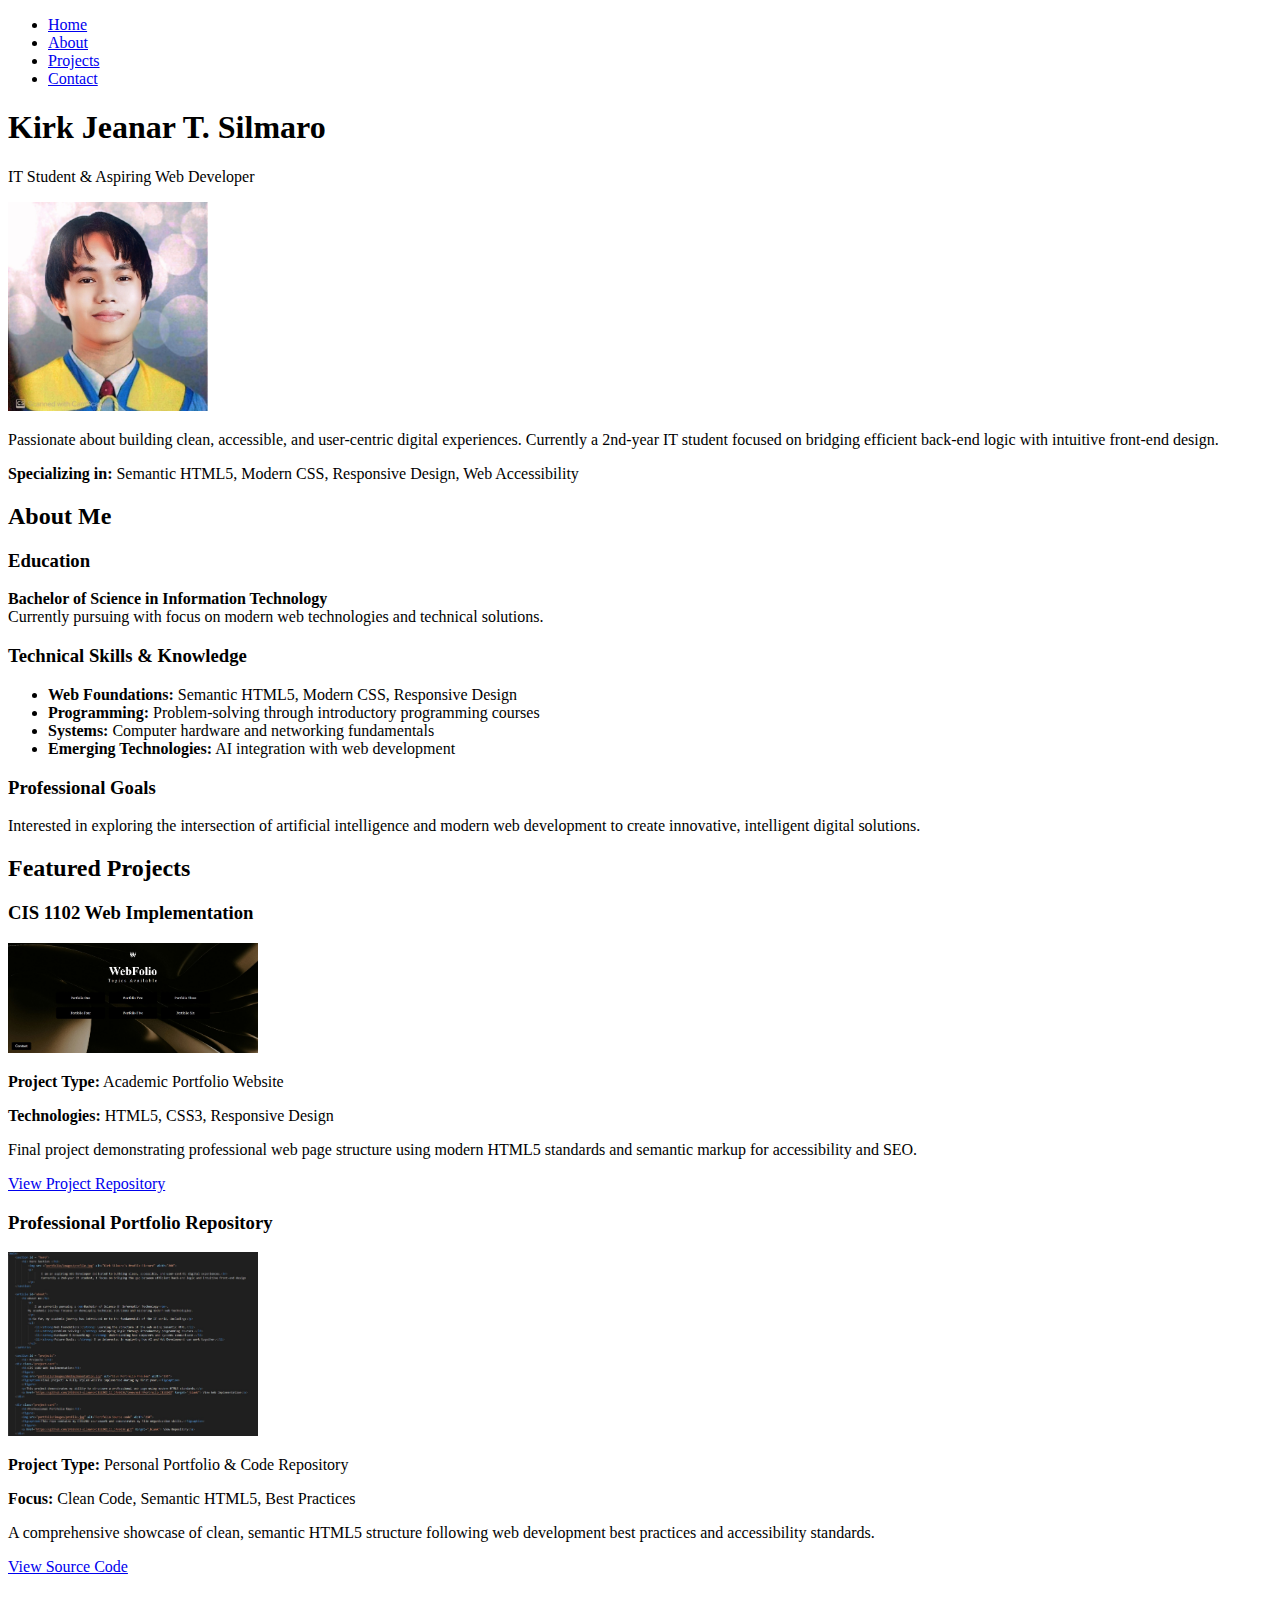
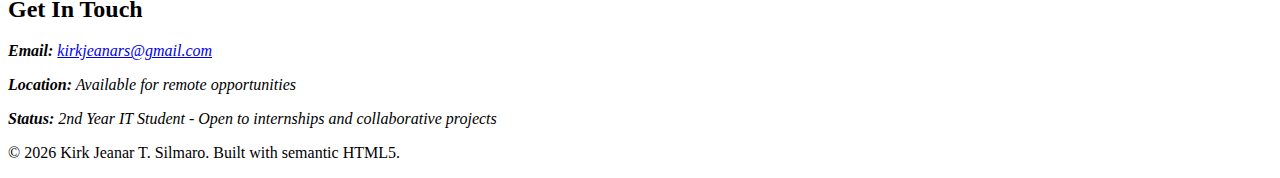
<file: Portfolio_CIS1202/index.html>
<!DOCTYPE html>
<html lang="en">
<head>
    <meta charset="UTF-8">
    <meta name="viewport" content="width=device-width, initial-scale=1.0">
    <meta name="description" content="Kirk Jeanar T. Silmaro - IT Student & Aspiring Web Developer Portfolio">
    <meta name="keywords" content="web developer, IT student, portfolio, HTML, CSS, JavaScript">
    <meta name="author" content="Kirk Jeanar T. Silmaro">
    <title>Kirk Jeanar T. Silmaro - IT Student Portfolio</title>
</head>
<body>
    <header>
        <nav aria-label="Main navigation">
            <ul>
                <li><a href="#home">Home</a></li>
                <li><a href="#about">About</a></li>
                <li><a href="#projects">Projects</a></li>
                <li><a href="#contact">Contact</a></li>
            </ul>
        </nav>
    </header>
    <main>
        <section id="home">
            <h1>Kirk Jeanar T. Silmaro</h1>
            <p class="subtitle">IT Student & Aspiring Web Developer</p>
            <div class="hero-content">
                <img src="portfolio/images/profile.jpg" alt="Kirk Jeanar T. Silmaro - Professional Headshot" width="200">
                <div class="hero-text">
                    <p>
                        Passionate about building clean, accessible, and user-centric digital experiences.
                        Currently a 2nd-year IT student focused on bridging efficient back-end logic with intuitive front-end design.
                    </p>
                    <p>
                        <strong>Specializing in:</strong> Semantic HTML5, Modern CSS, Responsive Design, Web Accessibility
                    </p>
                </div>
            </div>
        </section>
        <section id="about">
            <h2>About Me</h2>
            <div class="about-content">
                <div class="education">
                    <h3>Education</h3>
                    <p>
                        <strong>Bachelor of Science in Information Technology</strong><br>
                        Currently pursuing with focus on modern web technologies and technical solutions.
                    </p>
                </div>
                <div class="skills">
                    <h3>Technical Skills & Knowledge</h3>
                    <ul>
                        <li><strong>Web Foundations:</strong> Semantic HTML5, Modern CSS, Responsive Design</li>
                        <li><strong>Programming:</strong> Problem-solving through introductory programming courses</li>
                        <li><strong>Systems:</strong> Computer hardware and networking fundamentals</li>
                        <li><strong>Emerging Technologies:</strong> AI integration with web development</li>
                    </ul>
                </div>
                <div class="goals">
                    <h3>Professional Goals</h3>
                    <p>
                        Interested in exploring the intersection of artificial intelligence and modern web development 
                        to create innovative, intelligent digital solutions.
                    </p>
                </div>
            </div>
        </section>
        <section id="projects">
            <h2>Featured Projects</h2>
            <div class="projects-grid">
                <article class="project-item">
                    <h3>CIS 1102 Web Implementation</h3>
                    <div class="project-media">
                        <img src="portfolio/images/WebImplementation.jpg" alt="CIS 1102 Web Implementation Project Screenshot" width="250">
                    </div>
                    <div class="project-details">
                        <p><strong>Project Type:</strong> Academic Portfolio Website</p>
                        <p><strong>Technologies:</strong> HTML5, CSS3, Responsive Design</p>
                        <p>
                            Final project demonstrating professional web page structure using modern HTML5 standards 
                            and semantic markup for accessibility and SEO.
                        </p>
                        <a href="https://github.com/24105663-silmaro/CIS1202_11_JAN2026/tree/main/Portfolio_CIS1102" 
                           target="_blank" rel="noopener noreferrer">View Project Repository</a>
                    </div>
                </article>
                <article class="project-item">
                    <h3>Professional Portfolio Repository</h3>
                    <div class="project-media">
                        <img src="portfolio/images/Repository.jpg" alt="Portfolio Repository Code Structure" width="250">
                    </div>
                    <div class="project-details">
                        <p><strong>Project Type:</strong> Personal Portfolio & Code Repository</p>
                        <p><strong>Focus:</strong> Clean Code, Semantic HTML5, Best Practices</p>
                        <p>
                            A comprehensive showcase of clean, semantic HTML5 structure following web development 
                            best practices and accessibility standards.
                        </p>
                        <a href="https://github.com/24105663-silmaro/CIS1202_11_JAN2026.git" 
                           target="_blank" rel="noopener noreferrer">View Source Code</a>
                    </div>
                </article>
            </div>
        </section>
    </main>
    <footer id="contact">
        <h2>Get In Touch</h2>
        <div class="contact-info">
            <address>
                <p>
                    <strong>Email:</strong> 
                    <a href="mailto:kirkjeanars@gmail.com" 
                       target="_blank" 
                       rel="noopener noreferrer">kirkjeanars@gmail.com</a>
                </p>
                <p>
                    <strong>Location:</strong> Available for remote opportunities
                </p>
                <p>
                    <strong>Status:</strong> 2nd Year IT Student - Open to internships and collaborative projects
                </p>
            </address>
        </div>
        <div class="footer-meta">
            <p>&copy; 2026 Kirk Jeanar T. Silmaro. Built with semantic HTML5.</p>
        </div>
    </footer>
</body>
</html>
</file>
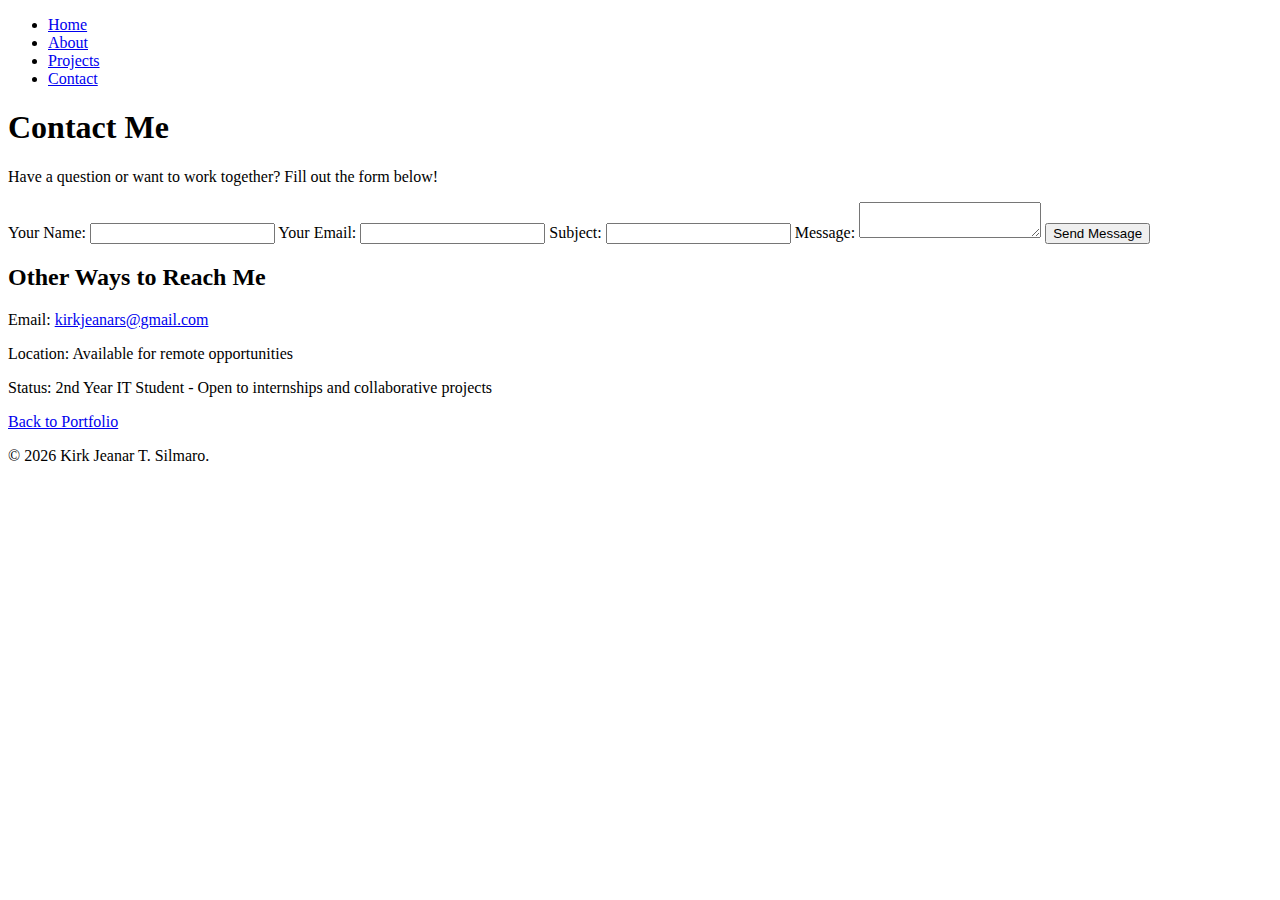
<file: Portfolio_CIS1202/contact.html>
<!DOCTYPE html>
<html lang="en">
<head>
    <meta charset="UTF-8">
    <meta name="viewport" content="width=device-width, initial-scale=1.0">
    <title>Contact - Kirk Jeanar T. Silmaro</title>
</head>
<body>
    <header>
        <nav>
            <ul>
                <li><a href="index.html">Home</a></li>
                <li><a href="index.html#about">About</a></li>
                <li><a href="index.html#projects">Projects</a></li>
                <li><a href="contact.html">Contact</a></li>
            </ul>
        </nav>
    </header>
    
    <main>
        <h1>Contact Me</h1>
        <p>Have a question or want to work together? Fill out the form below!</p>
        
        <form action="#" method="POST">
            <label for="name">Your Name:</label>
            <input type="text" id="name" name="name" required>
            
            <label for="email">Your Email:</label>
            <input type="email" id="email" name="email" required>
            
            <label for="subject">Subject:</label>
            <input type="text" id="subject" name="subject" required>
            
            <label for="message">Message:</label>
            <textarea id="message" name="message" required></textarea>
            
            <button type="submit">Send Message</button>
        </form>
        
        <h2>Other Ways to Reach Me</h2>
        <p>Email: <a href="mailto:kirkjeanars@gmail.com">kirkjeanars@gmail.com</a></p>
        <p>Location: Available for remote opportunities</p>
        <p>Status: 2nd Year IT Student - Open to internships and collaborative projects</p>
        
        <a href="index.html">Back to Portfolio</a>
    </main>
    
    <footer>
        <p>&copy; 2026 Kirk Jeanar T. Silmaro.</p>
    </footer>
</body>
</html>
</file>
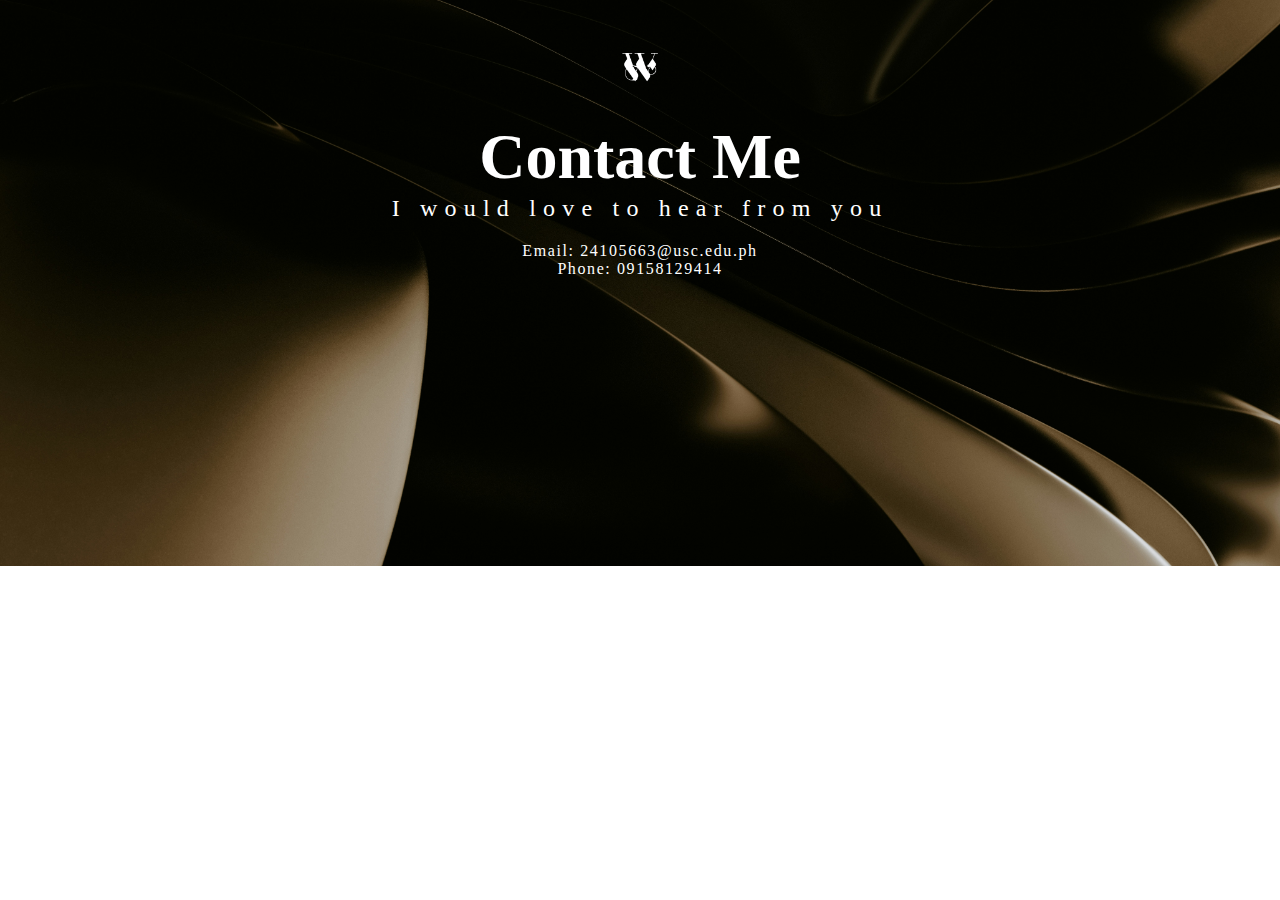
<file: Portfolio_CIS1102/Silmaro, Kirk Jeanar/Contacts.html>
<!DOCTYPE html>
<html lang="en">

<head>
    <meta charset="UTF-8">
    <meta name="viewport" content="width=device-width, initial-scale=1.0">
    <title>Contact Us</title>
    <link rel="stylesheet" href="css/style.css">
</head>

<body style="background: url('images/pro.jpg') center/cover no-repeat;">

    <header>
        <div class="logo">
            <img src="images/LOGOZ.png" alt="Webfolio Logo">
        </div>
    </header>

    <div class="header-title">
        <h1>Contact Me</h1>
        <p>I would love to hear from you</p>
        <p2>Email: 24105663@usc.edu.ph</p2><br>
        <p2>Phone: 09158129414</p2>

    </div>


    </div>

</body>

</html>
</file>
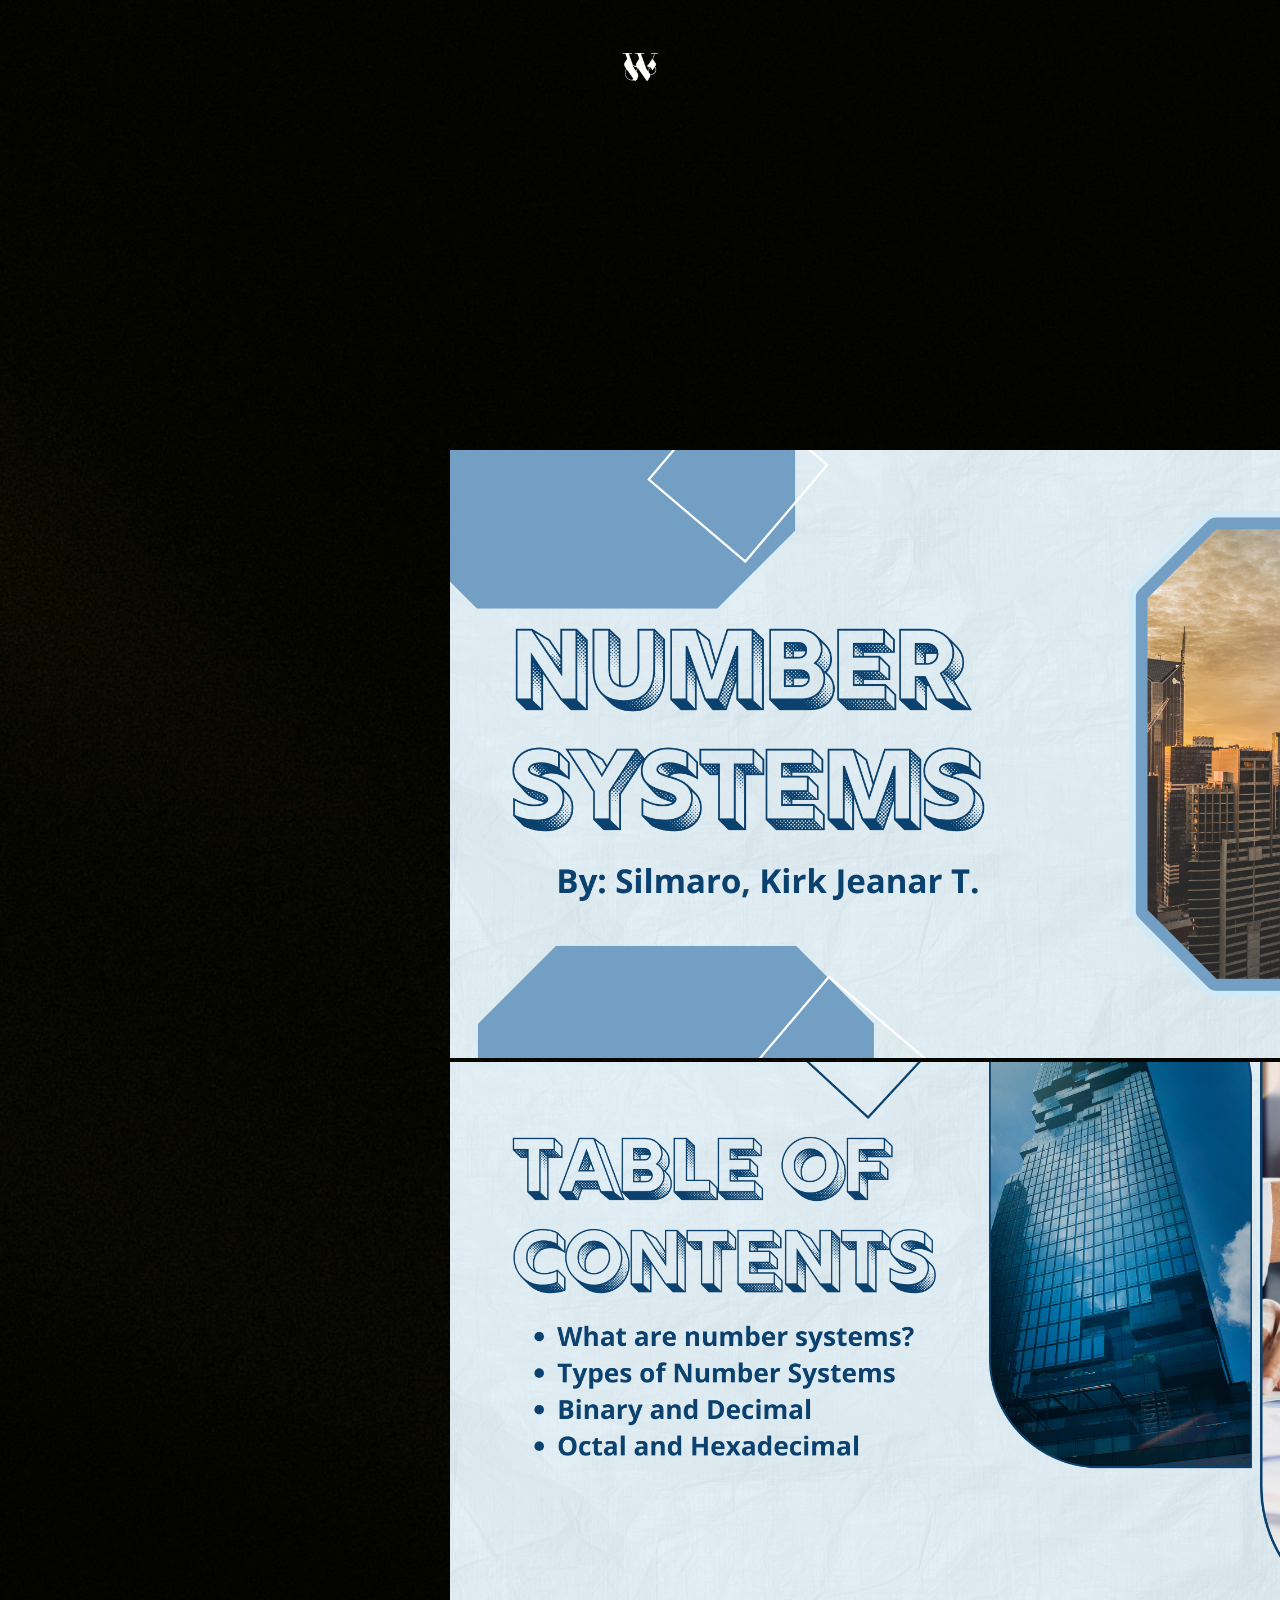
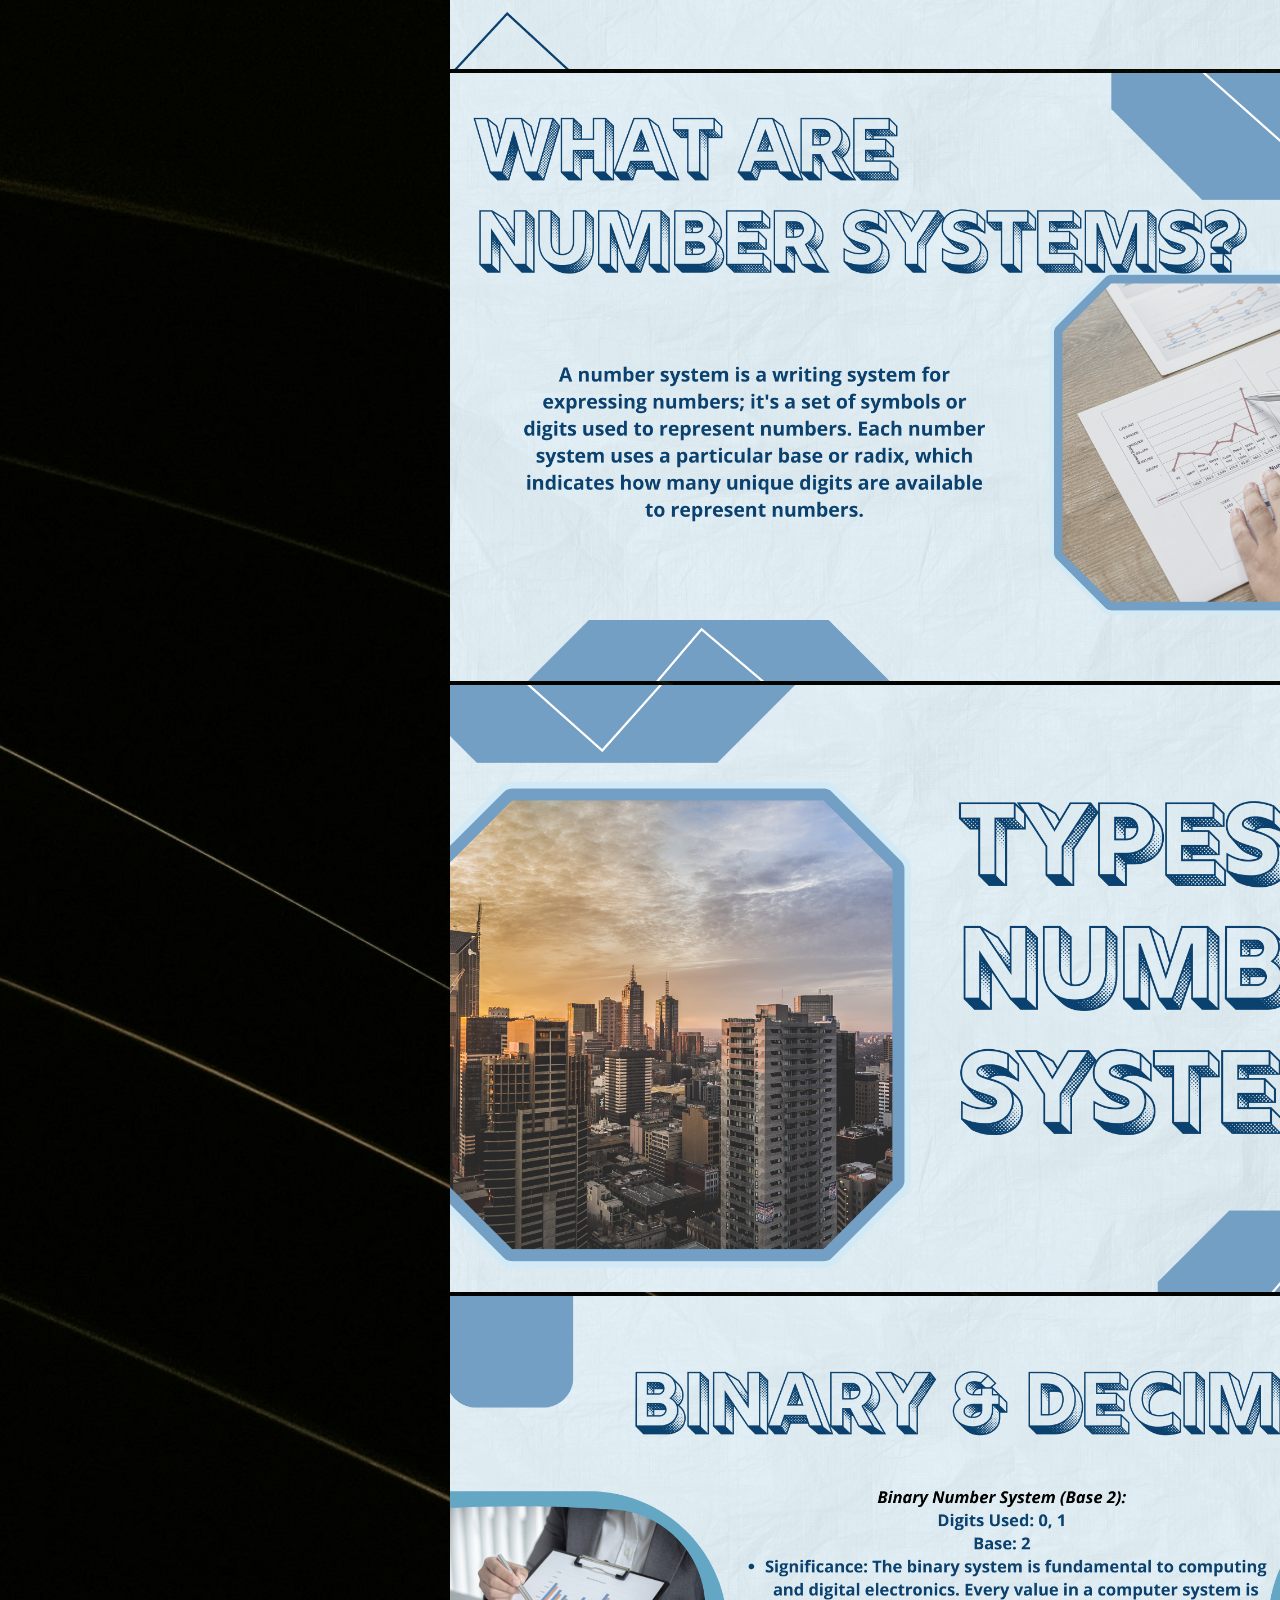
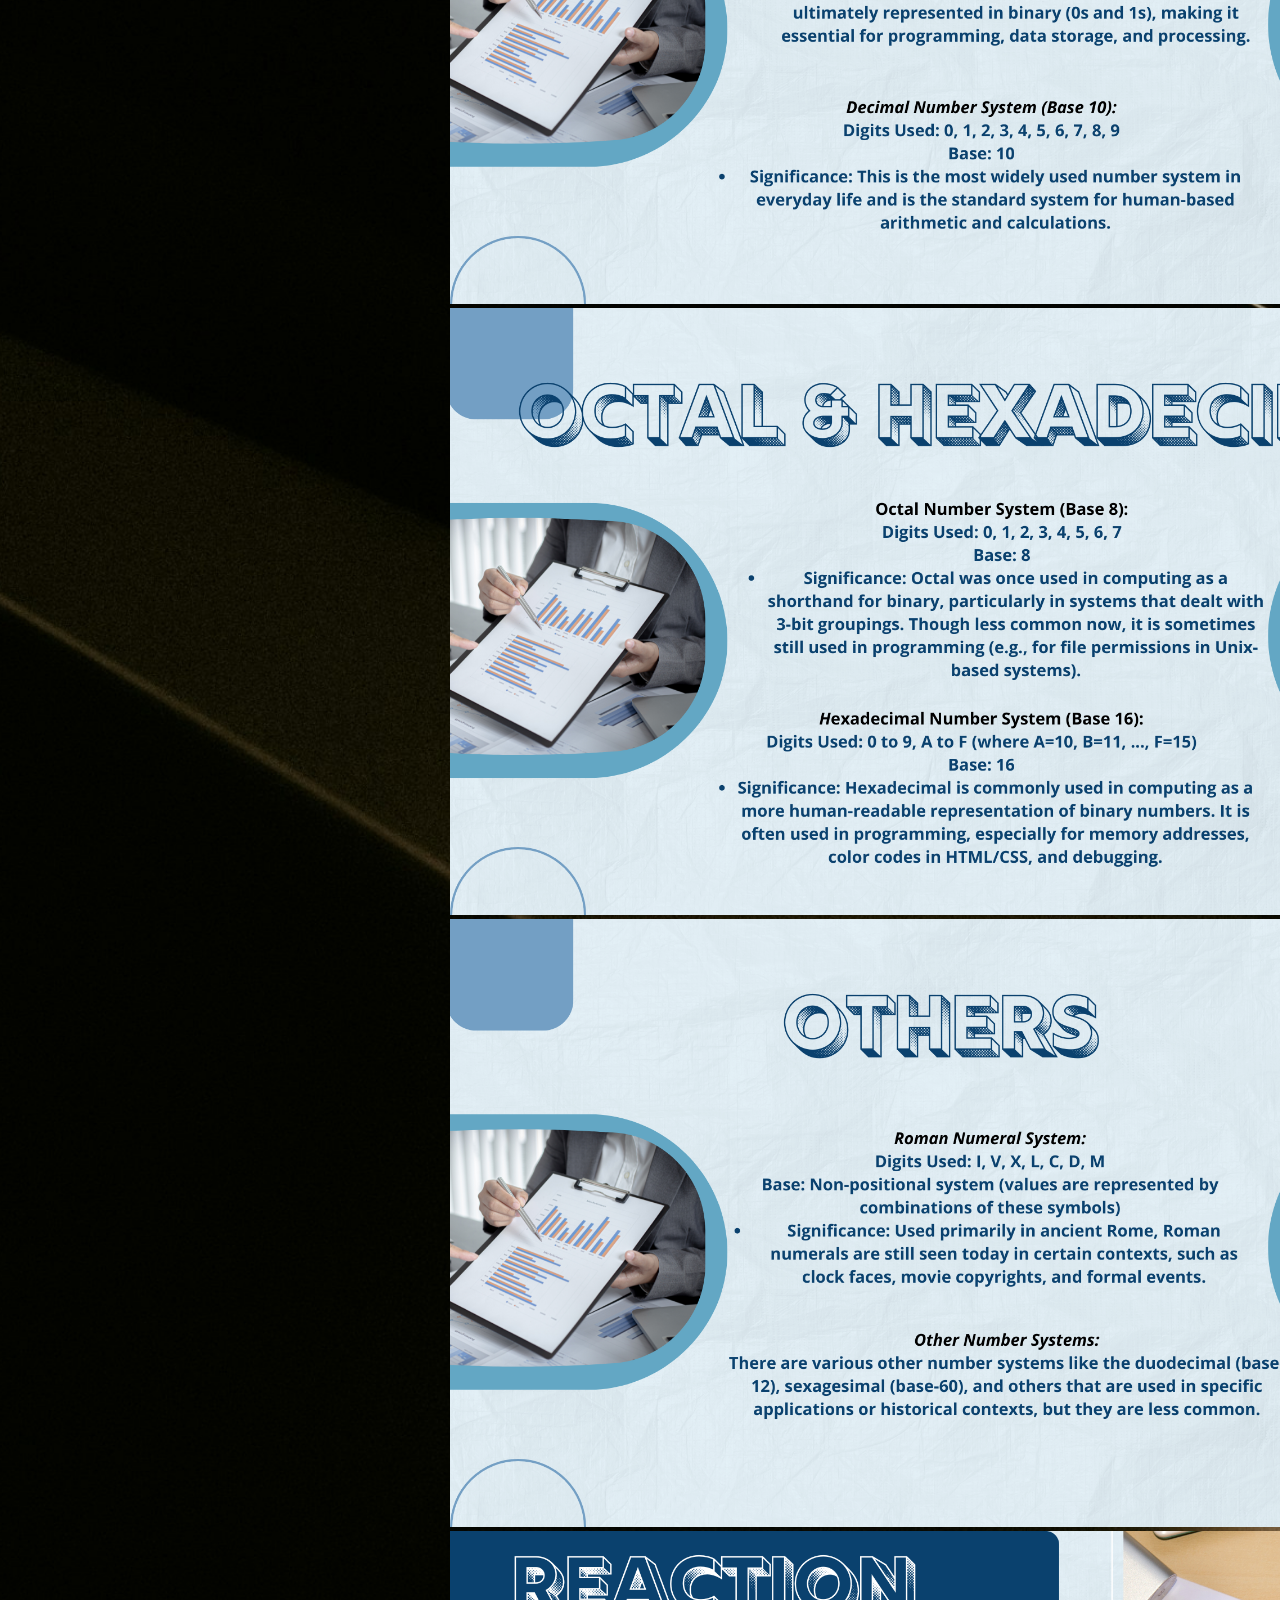
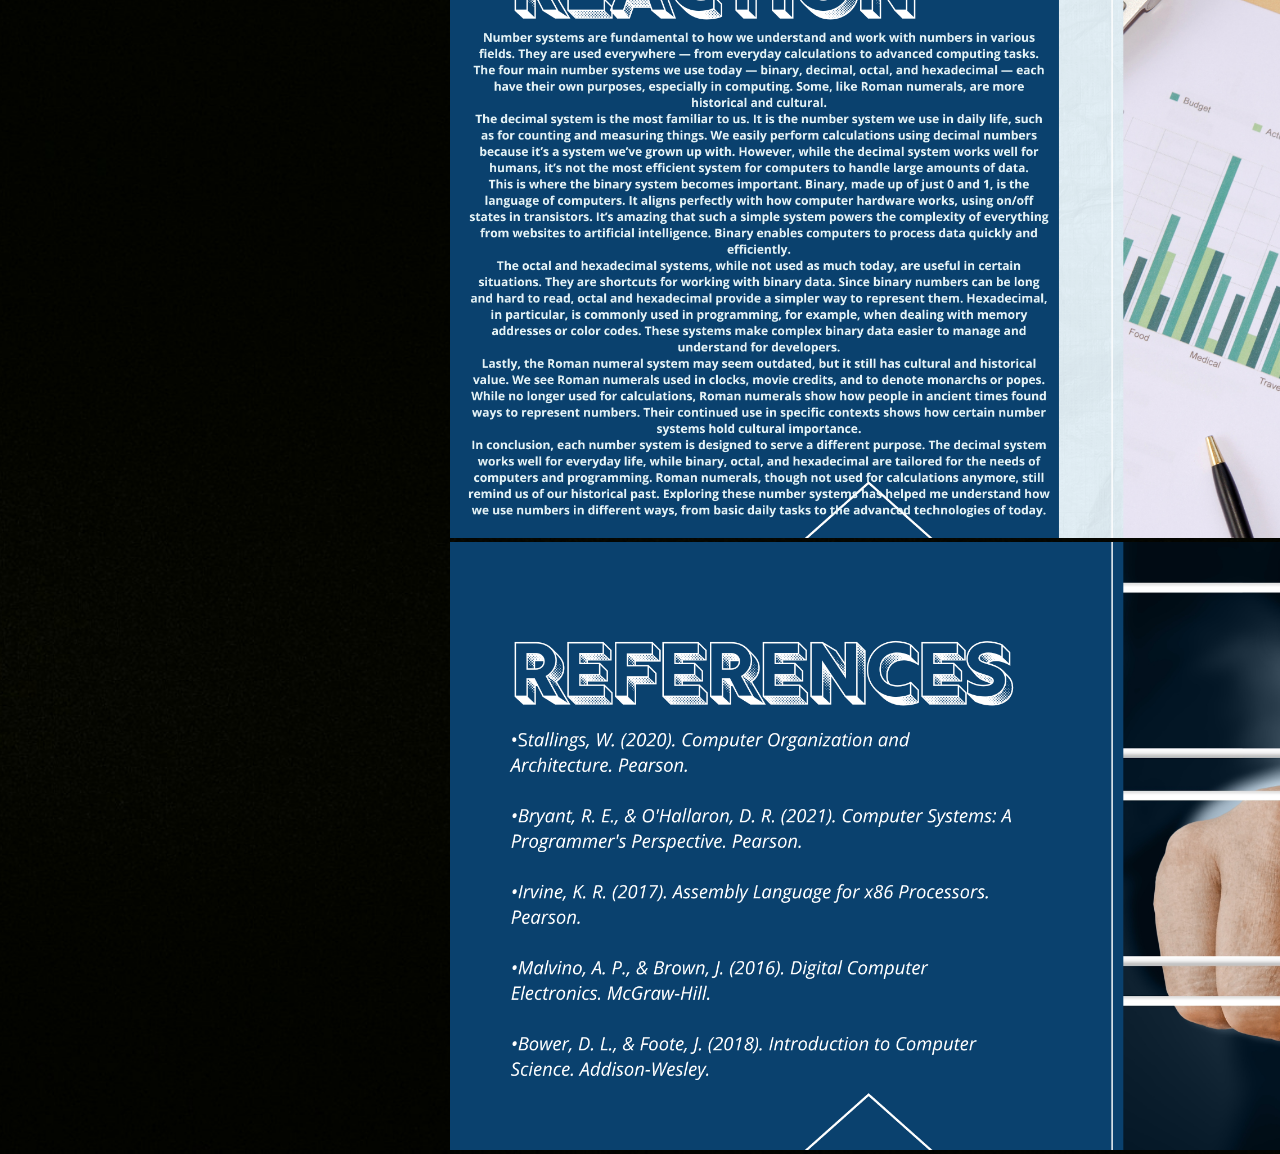
<file: Portfolio_CIS1102/Silmaro, Kirk Jeanar/Portfolio3.html>
<!DOCTYPE html>
<html>
<link rel="stylesheet" href="css/style.css">
<header>
  <div class="logo">
    <a href="Website implementation.html">
      <img src="images/LOGOZ.png" alt="Webfolio Logo">
    </a>
  </div>
</header>

<body style="background: url('images/pro.jpg') center/cover no-repeat;"></body>

<img src="images/Portfolio3/1.png" class="reso1"><br>
<img src="images/Portfolio3/2.png" class="reso"><br>
<img src="images/Portfolio3/3.png" class="reso"><br>
<img src="images/Portfolio3/4.png" class="reso"><br>
<img src="images/Portfolio3/5.png" class="reso"><br>
<img src="images/Portfolio3/6.png" class="reso"><br>
<img src="images/Portfolio3/7.png" class="reso"><br>
<img src="images/Portfolio3/8.png" class="reso"><br>
<img src="images/Portfolio3/9.png" class="reso"><br>

</body>

</html>
</file>
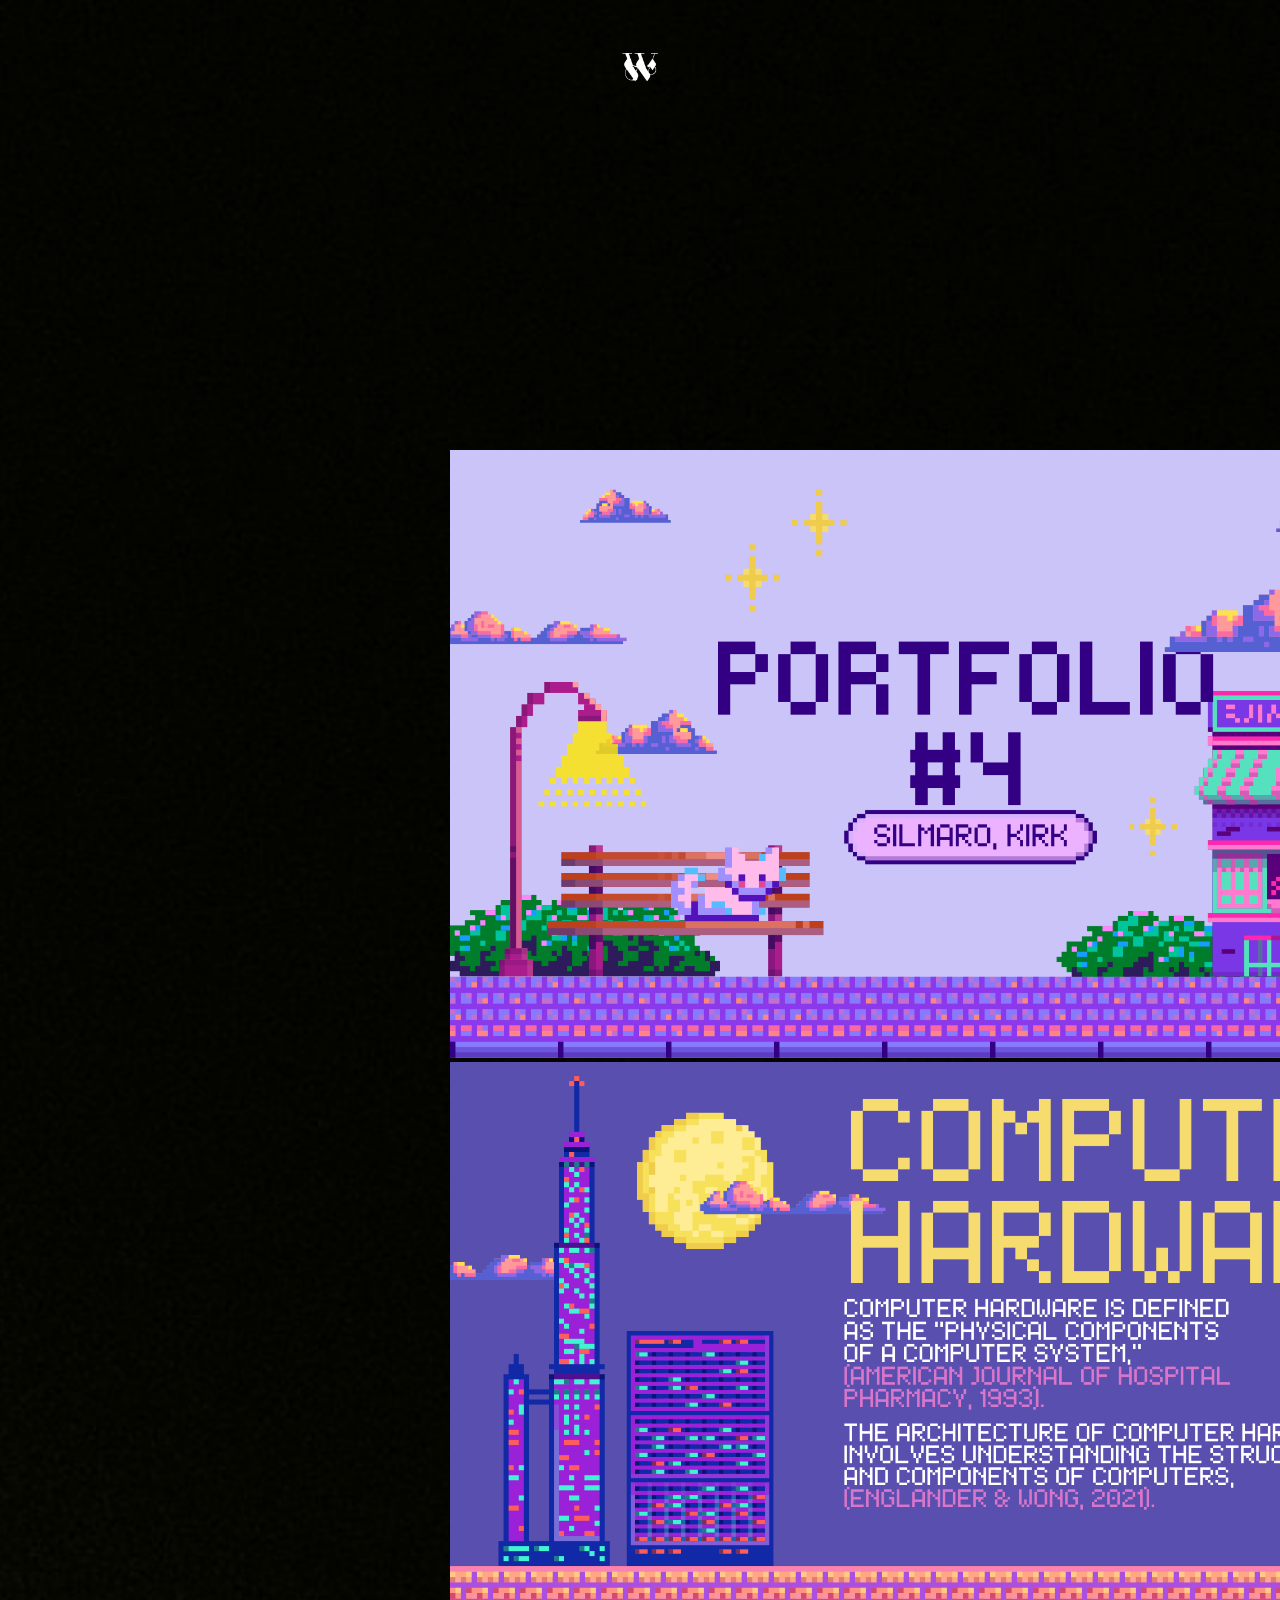
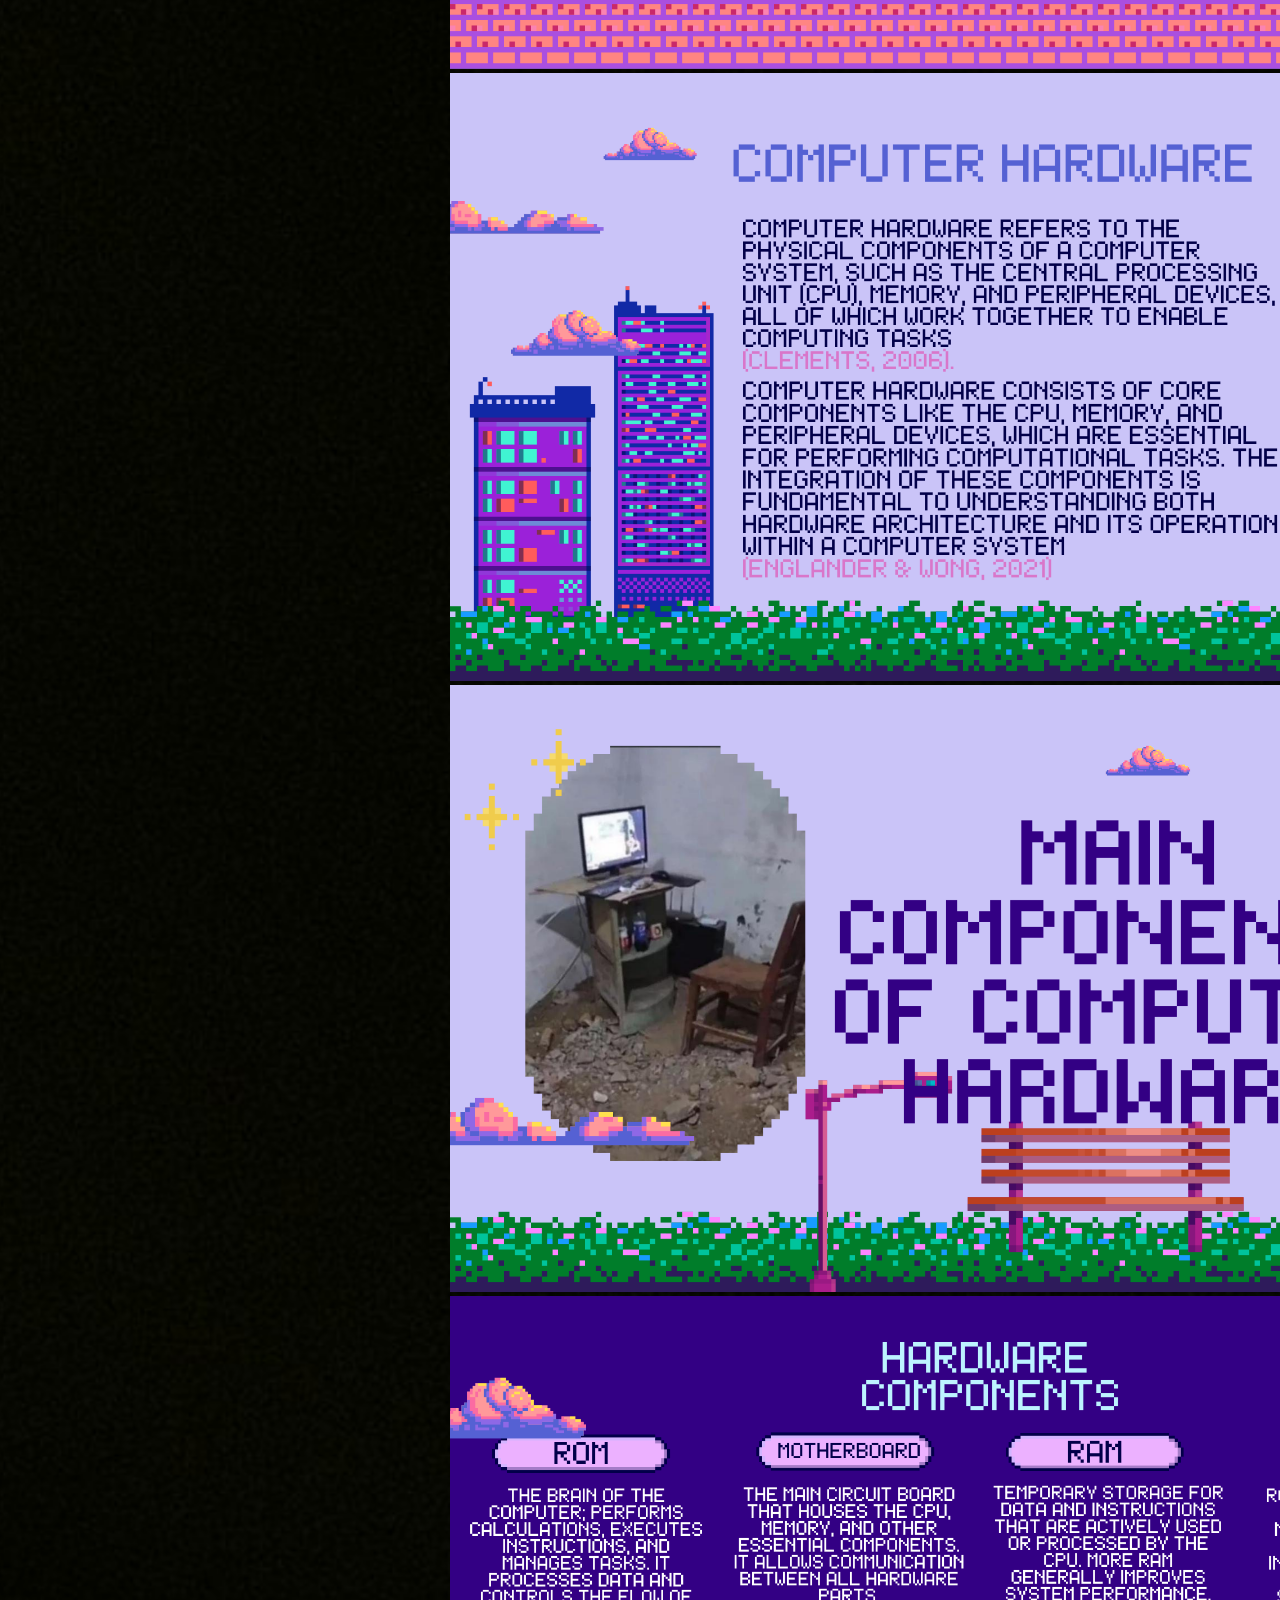
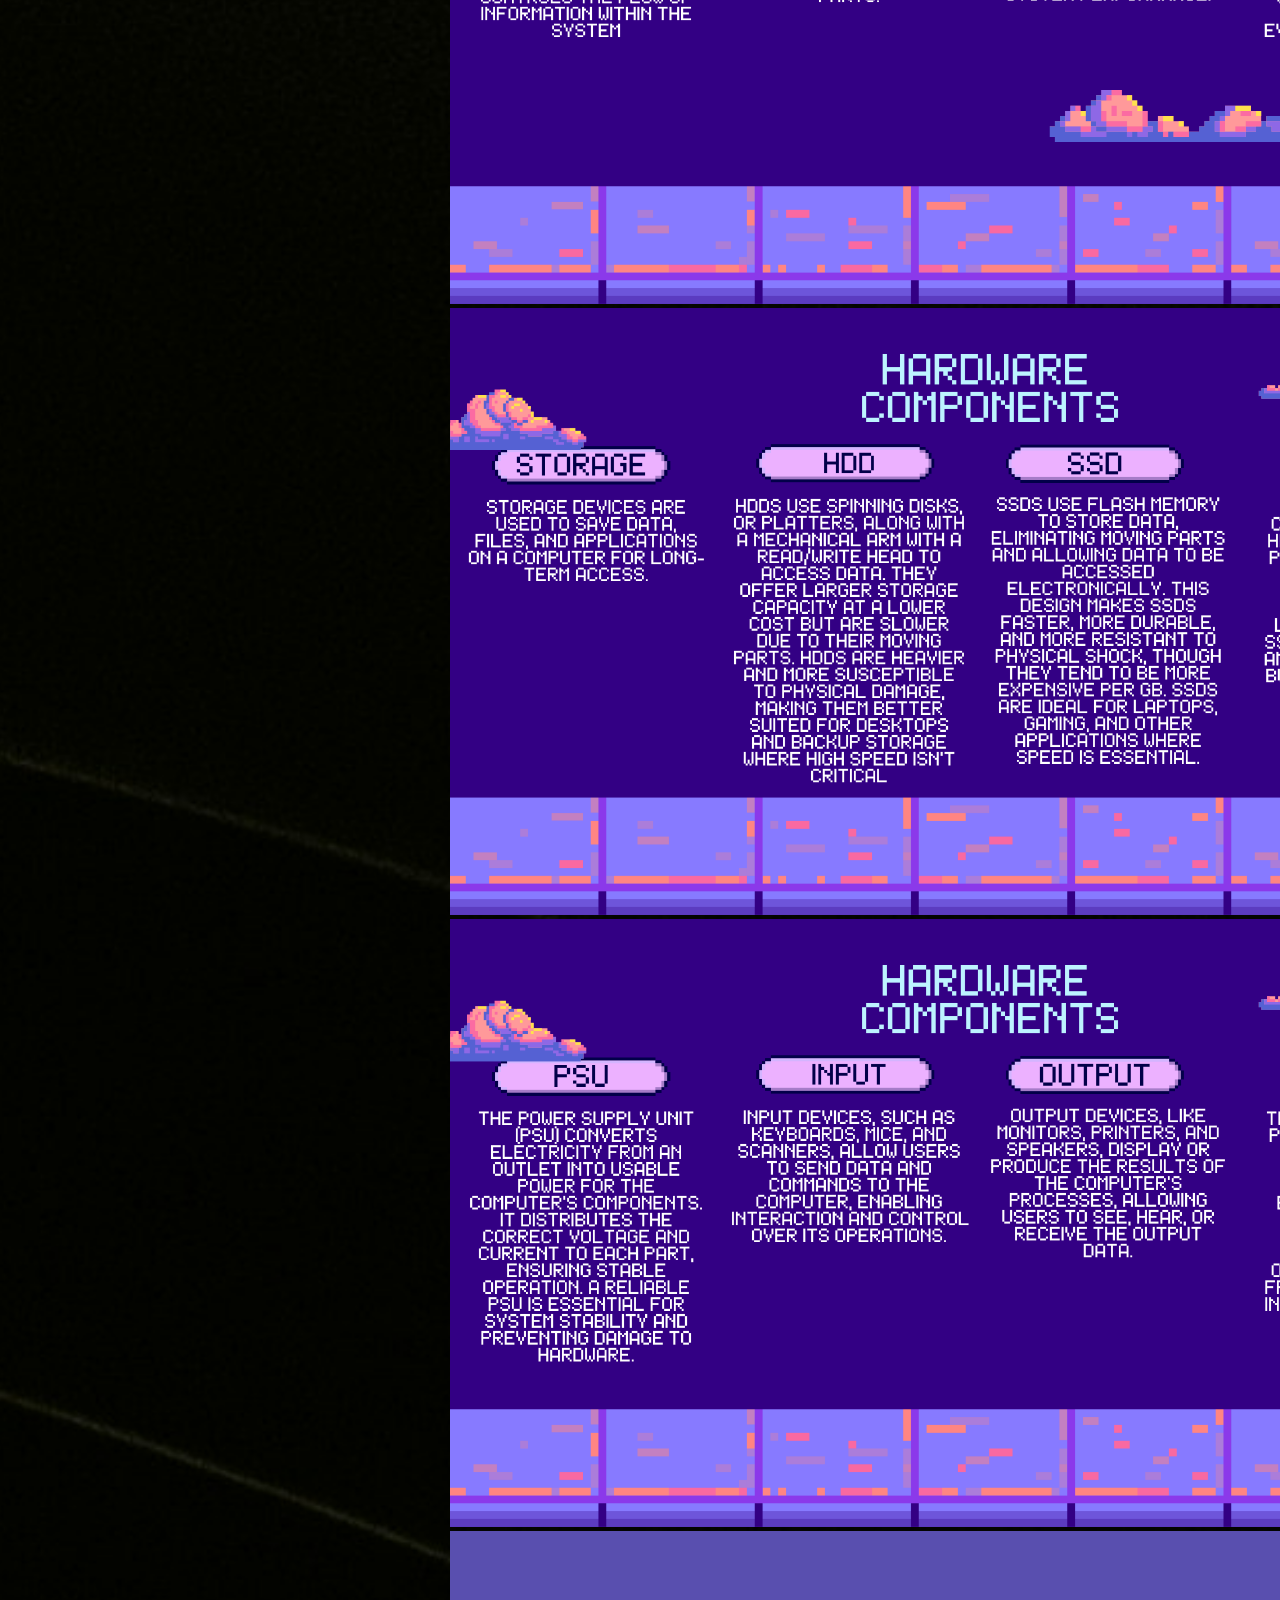
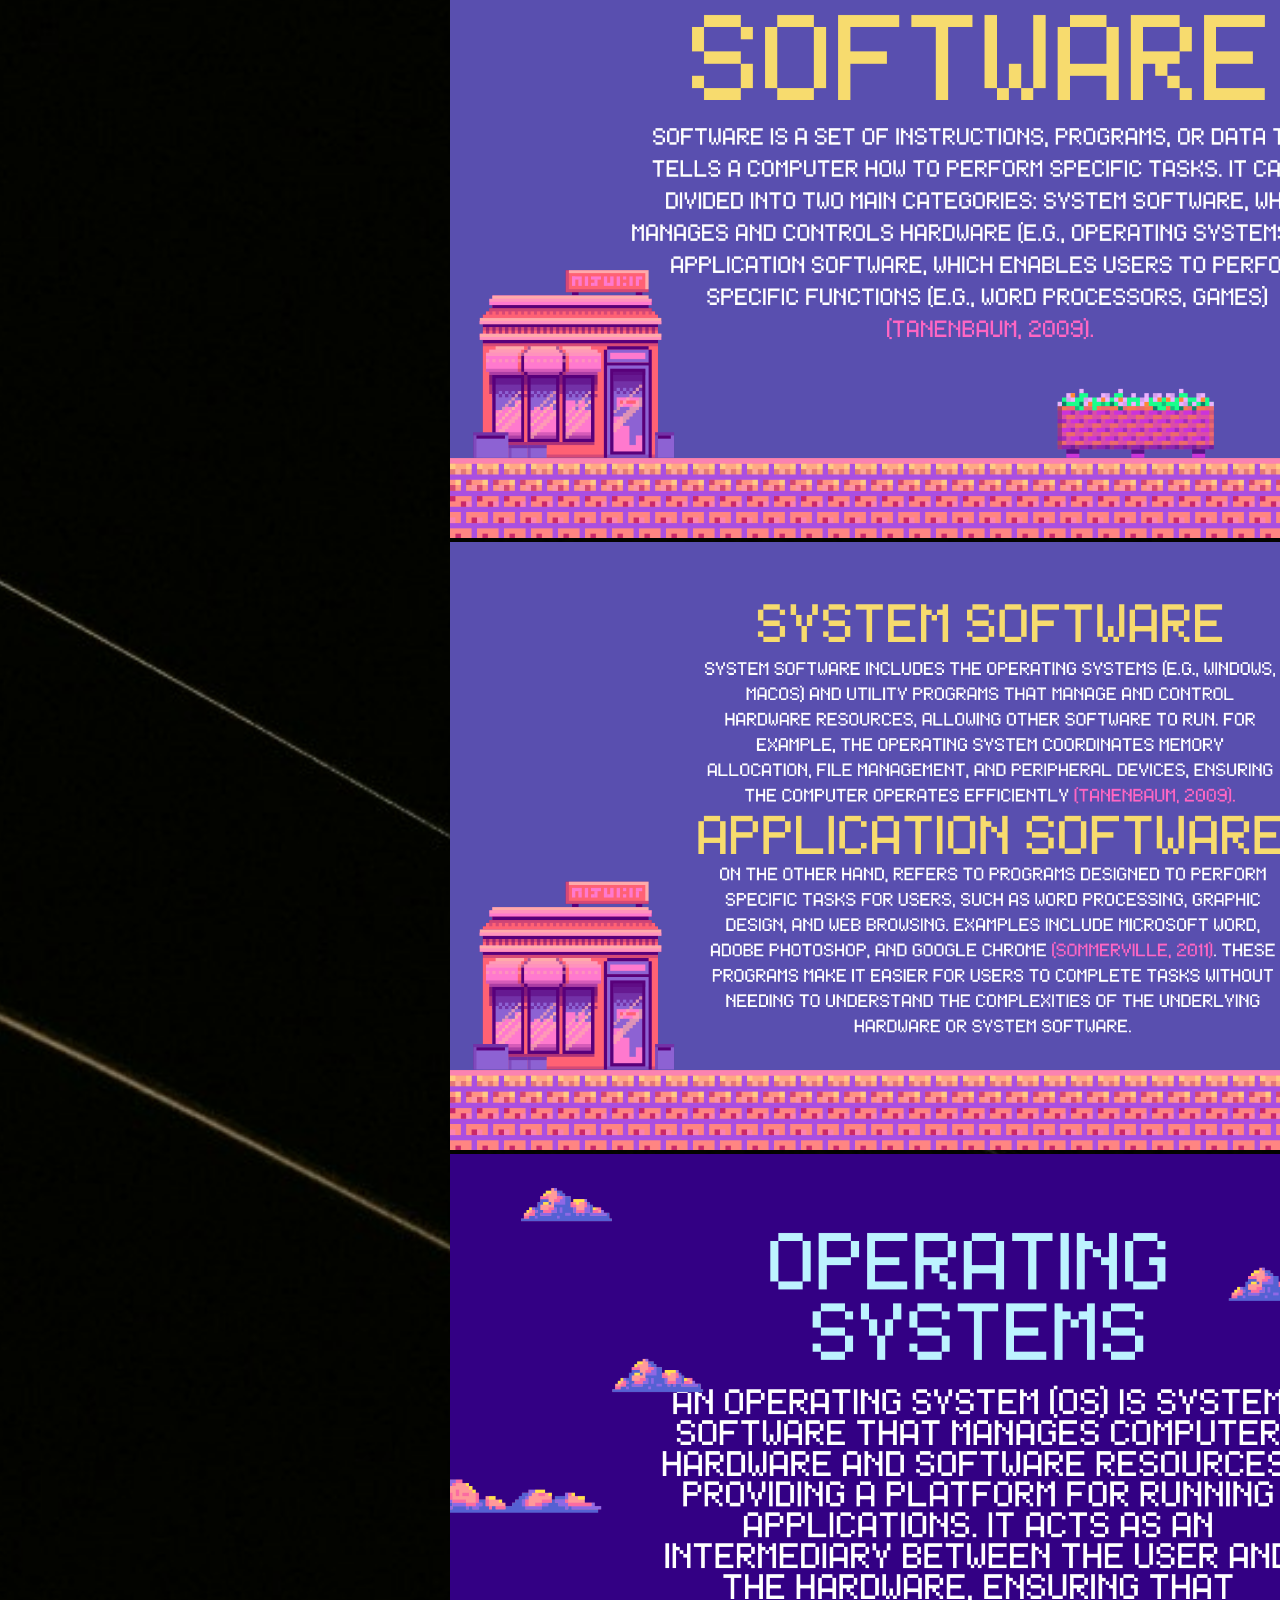
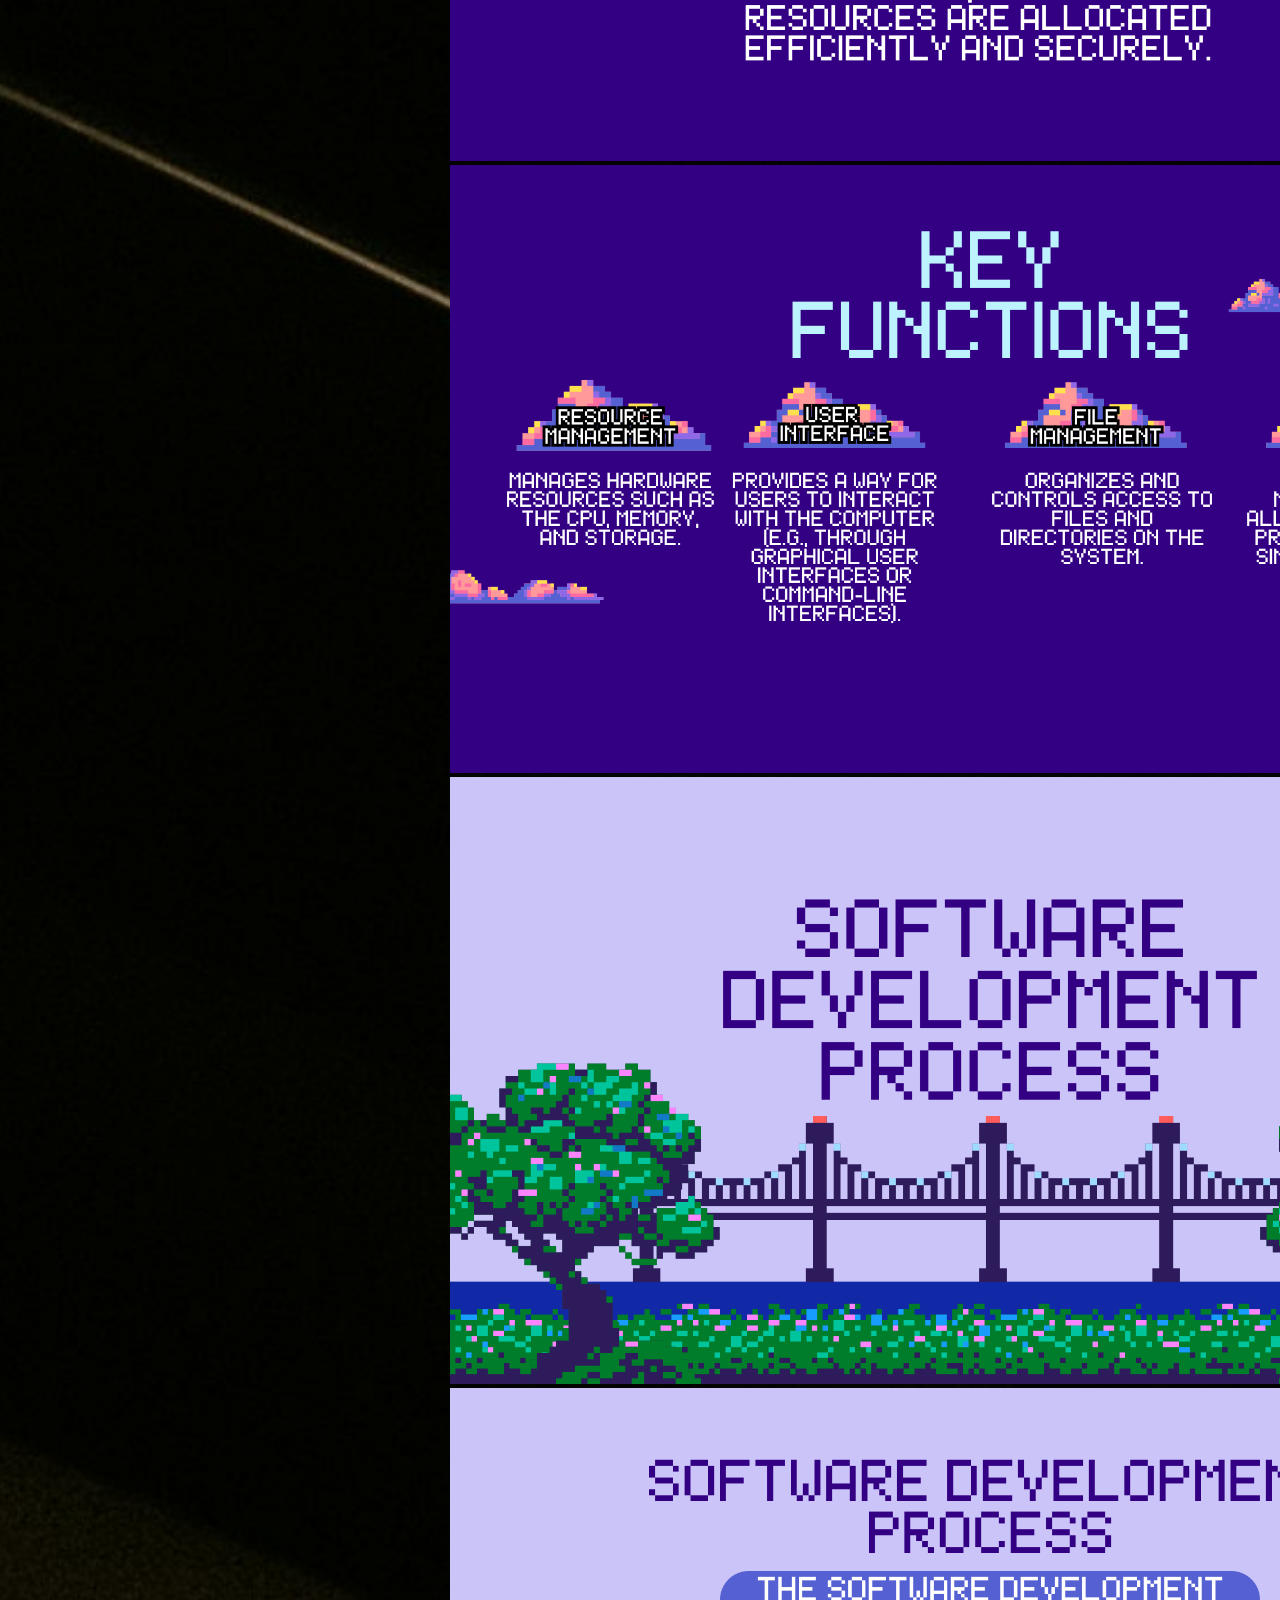
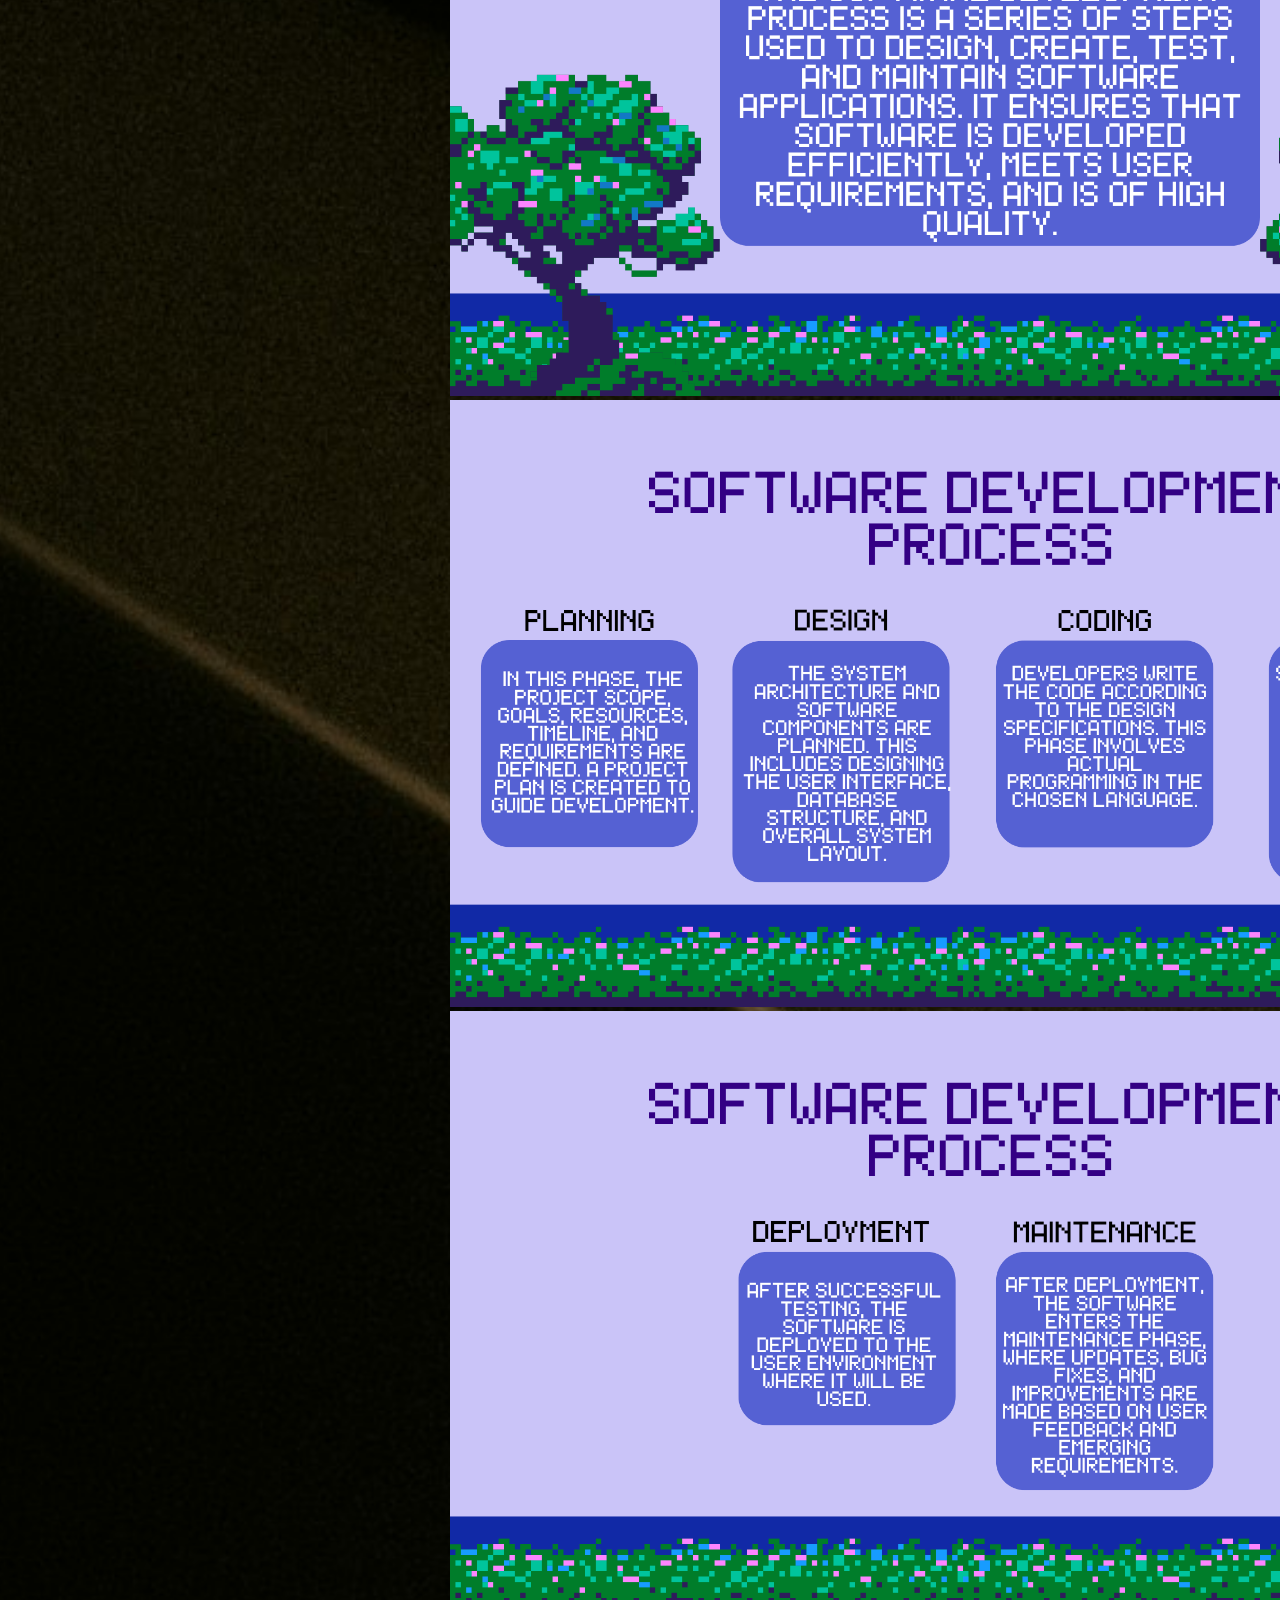
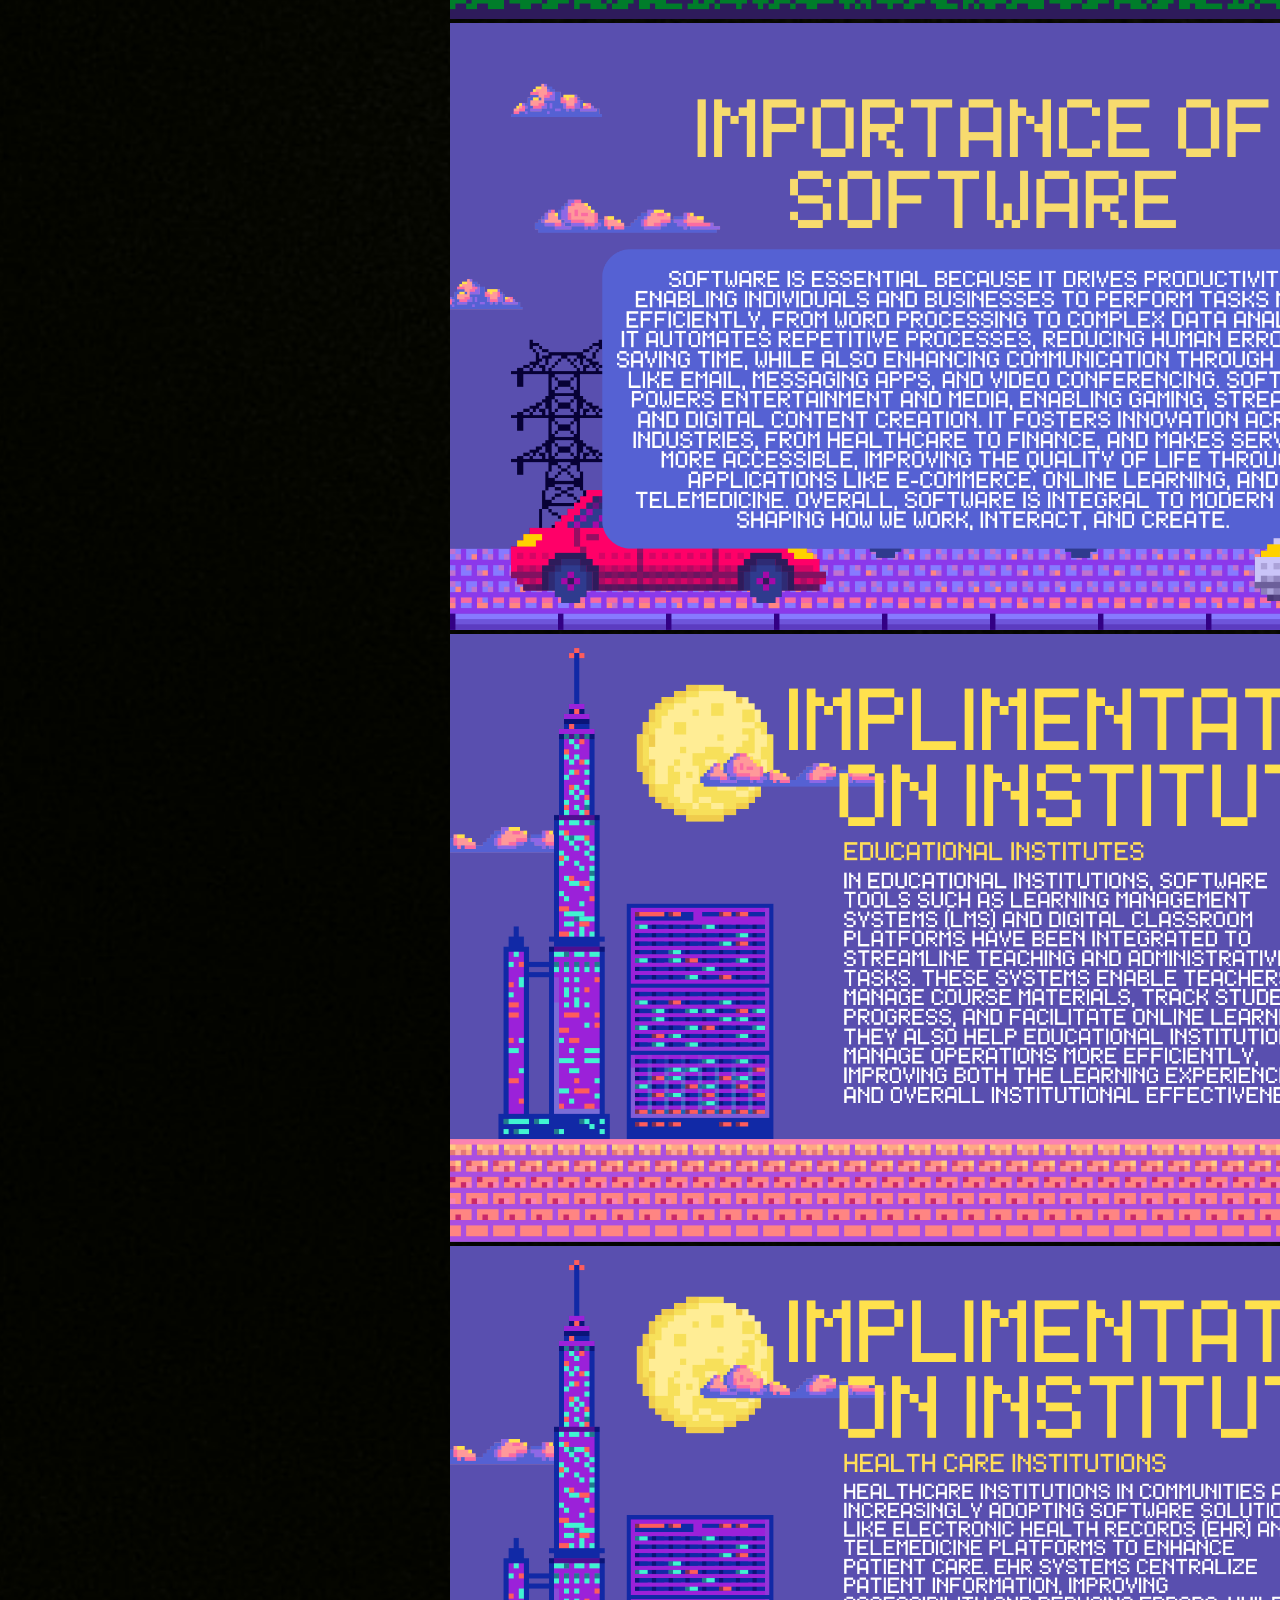
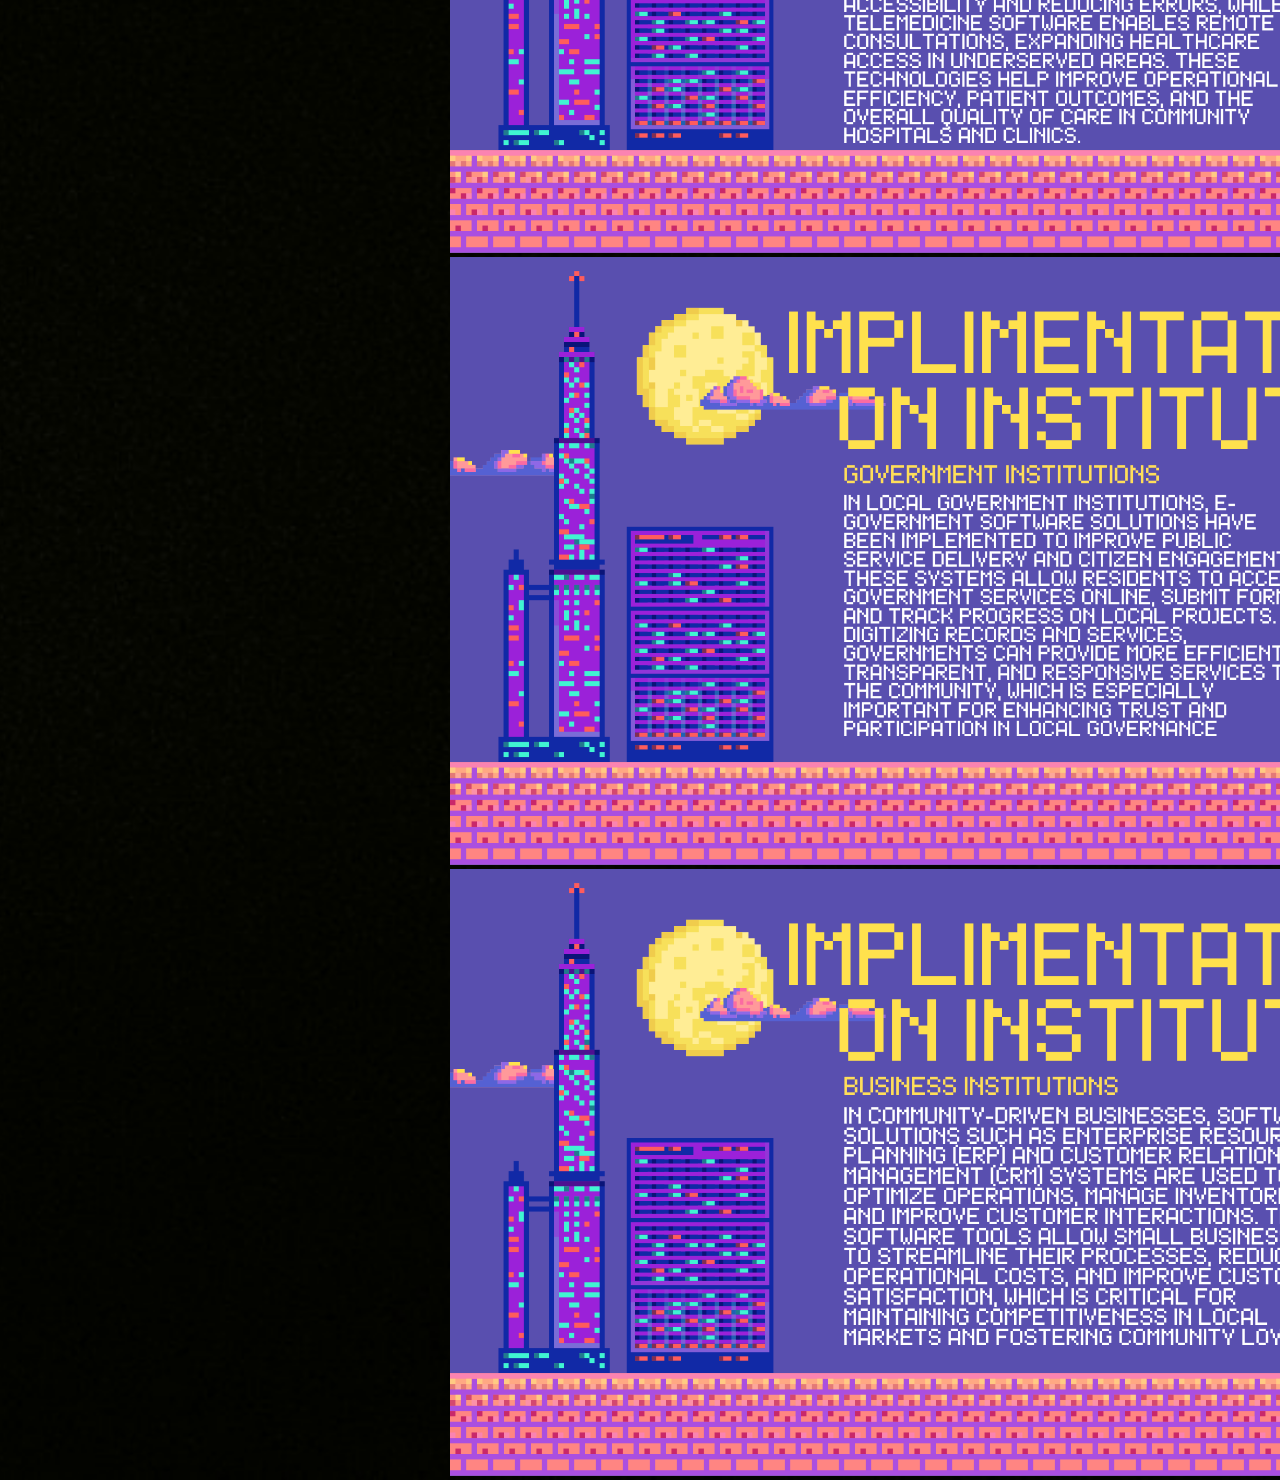
<file: Portfolio_CIS1102/Silmaro, Kirk Jeanar/Portfolio4.html>
<!DOCTYPE html>
<html>
<link rel="stylesheet" href="css/style.css">
<header>
  <div class="logo">
    <a href="Website implementation.html">
      <img src="images/LOGOZ.png" alt="Webfolio Logo">
    </a>
  </div>
</header>

<body style="background: url('images/pro.jpg') center/cover no-repeat;"></body>

<img src="images/Portfolio4/1.png" class="reso1"><br>
<img src="images/Portfolio4/2.png" class="reso"><br>
<img src="images/Portfolio4/3.png" class="reso"><br>
<img src="images/Portfolio4/4.png" class="reso"><br>
<img src="images/Portfolio4/5.png" class="reso"><br>
<img src="images/Portfolio4/6.png" class="reso"><br>
<img src="images/Portfolio4/7.png" class="reso"><br>
<img src="images/Portfolio4/8.png" class="reso"><br>
<img src="images/Portfolio4/9.png" class="reso"><br>
<img src="images/Portfolio4/10.png" class="reso"><br>
<img src="images/Portfolio4/11.png" class="reso"><br>
<img src="images/Portfolio4/12.png" class="reso"><br>
<img src="images/Portfolio4/13.png" class="reso"><br>
<img src="images/Portfolio4/14.png" class="reso"><br>
<img src="images/Portfolio4/15.png" class="reso"><br>
<img src="images/Portfolio4/16.png" class="reso"><br>
<img src="images/Portfolio4/17.png" class="reso"><br>
<img src="images/Portfolio4/18.png" class="reso"><br>
<img src="images/Portfolio4/19.png" class="reso"><br>
<img src="images/Portfolio4/20.png" class="reso"><br>

</body>

</html>
</file>
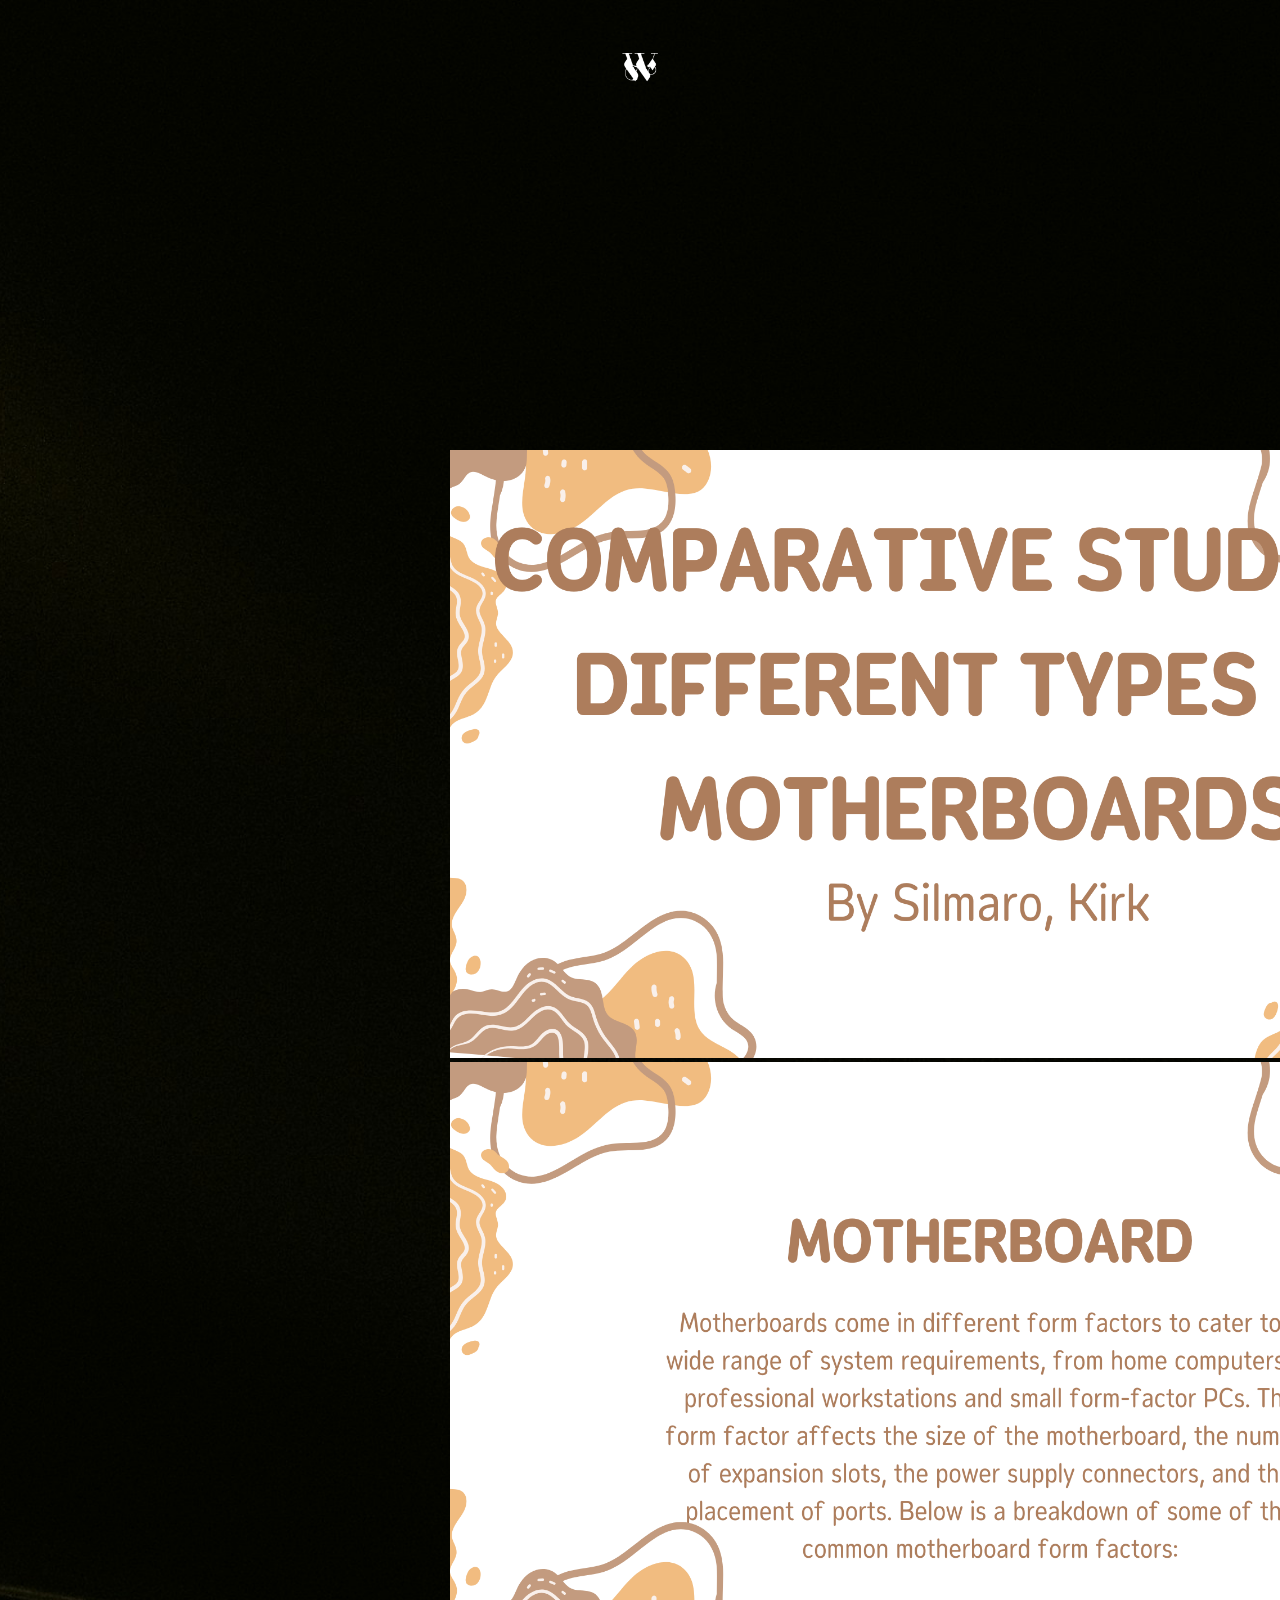
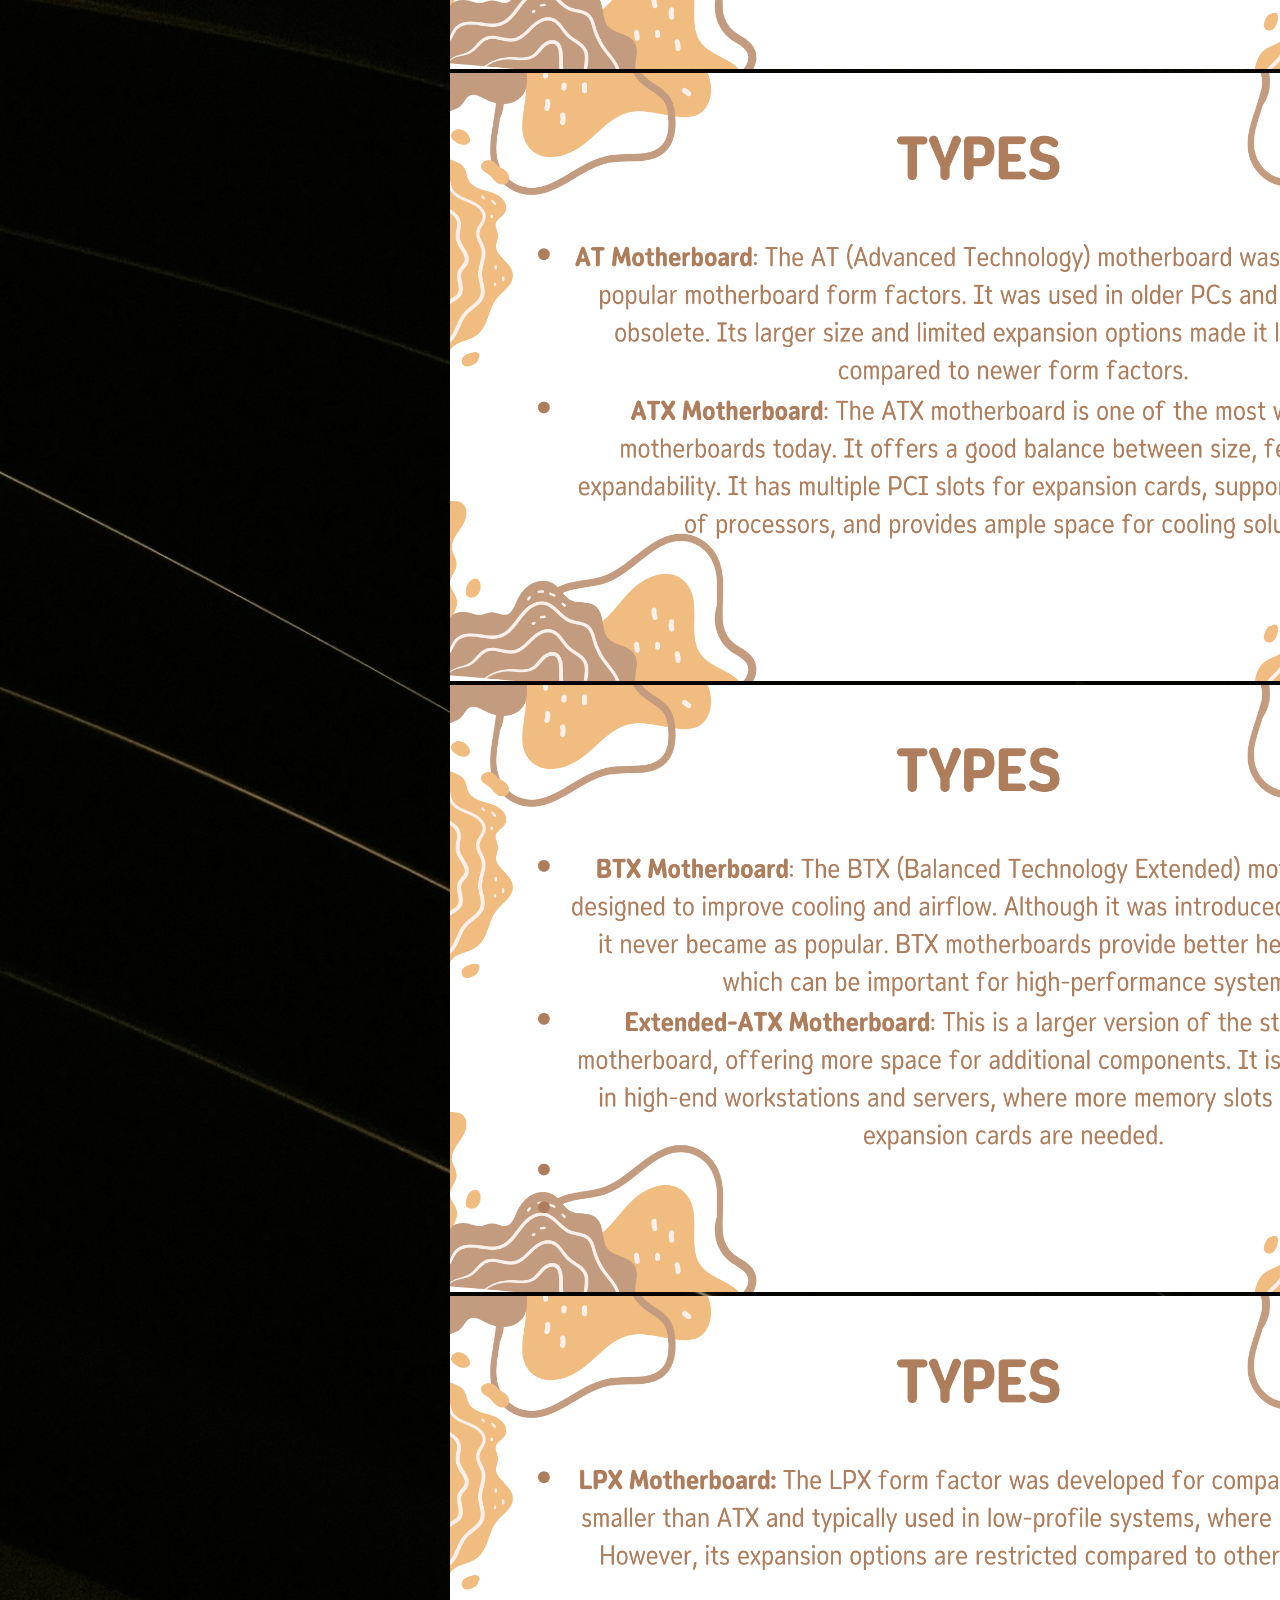
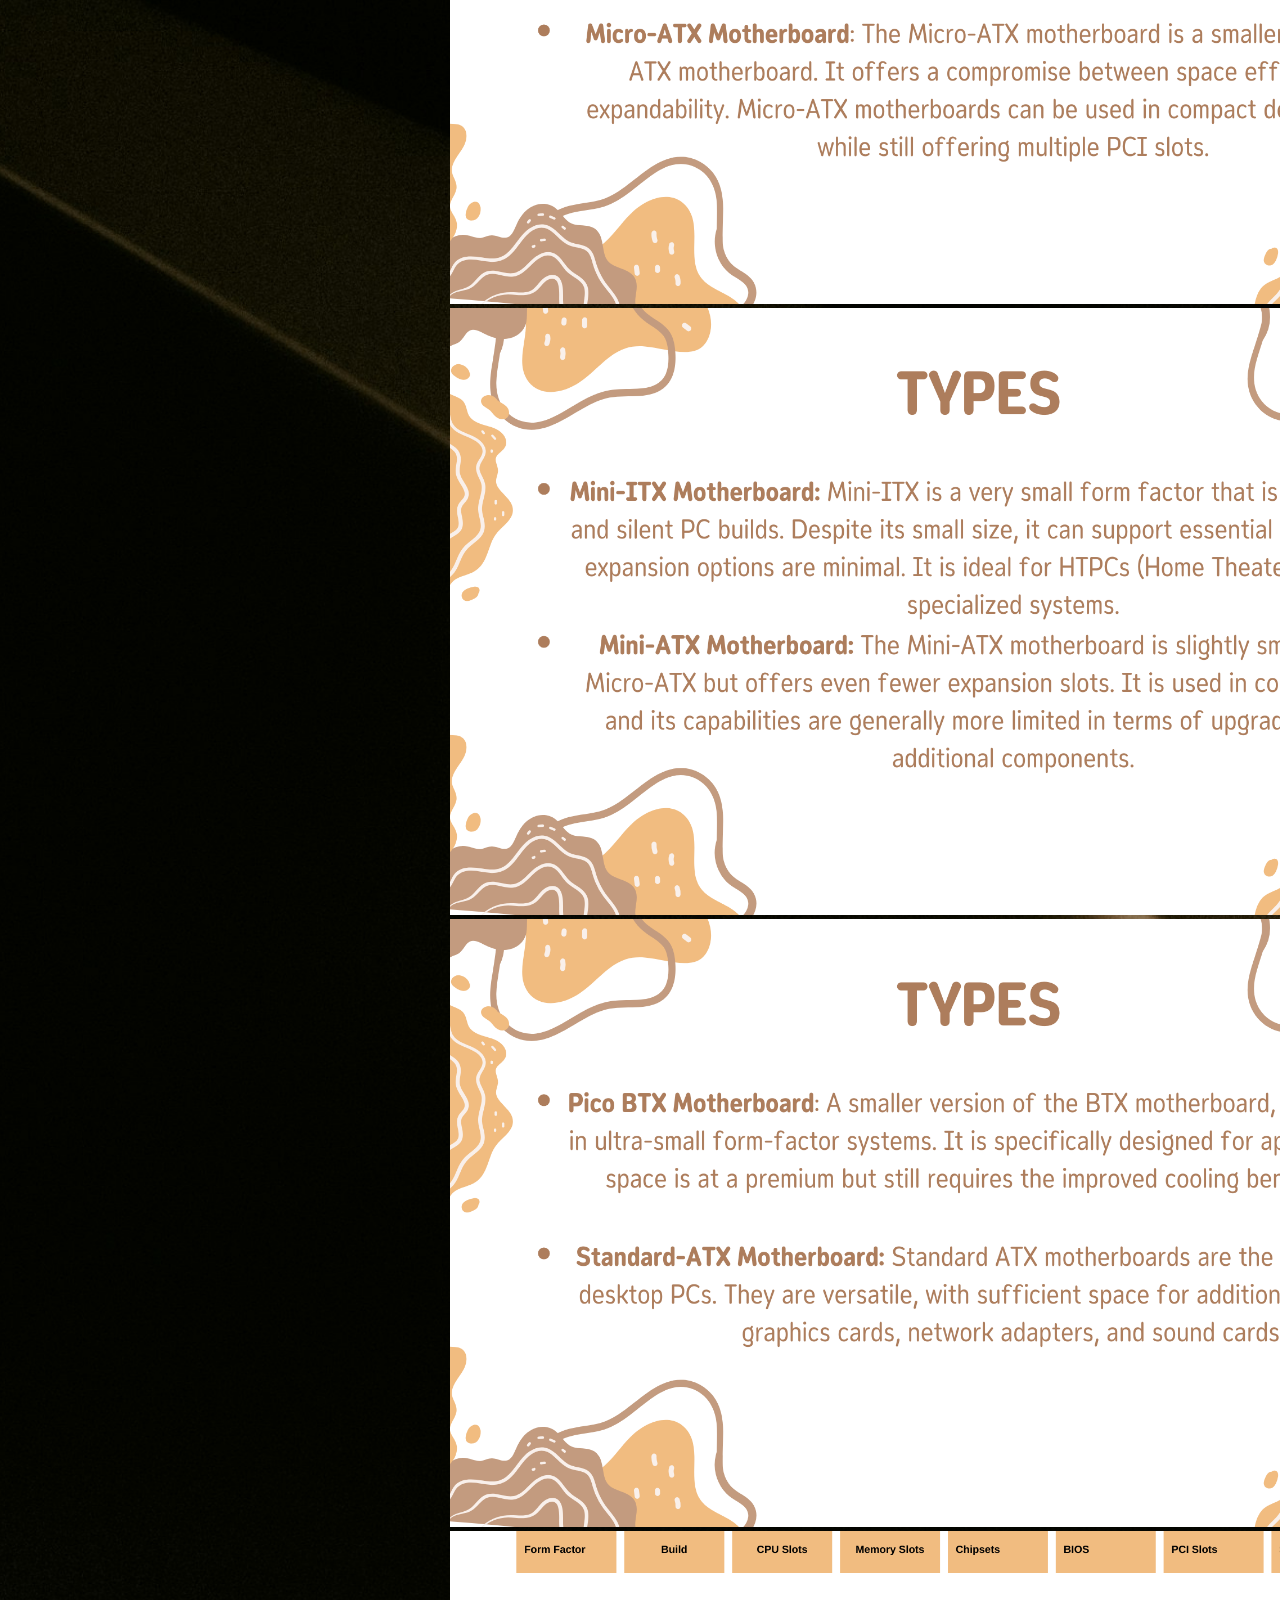
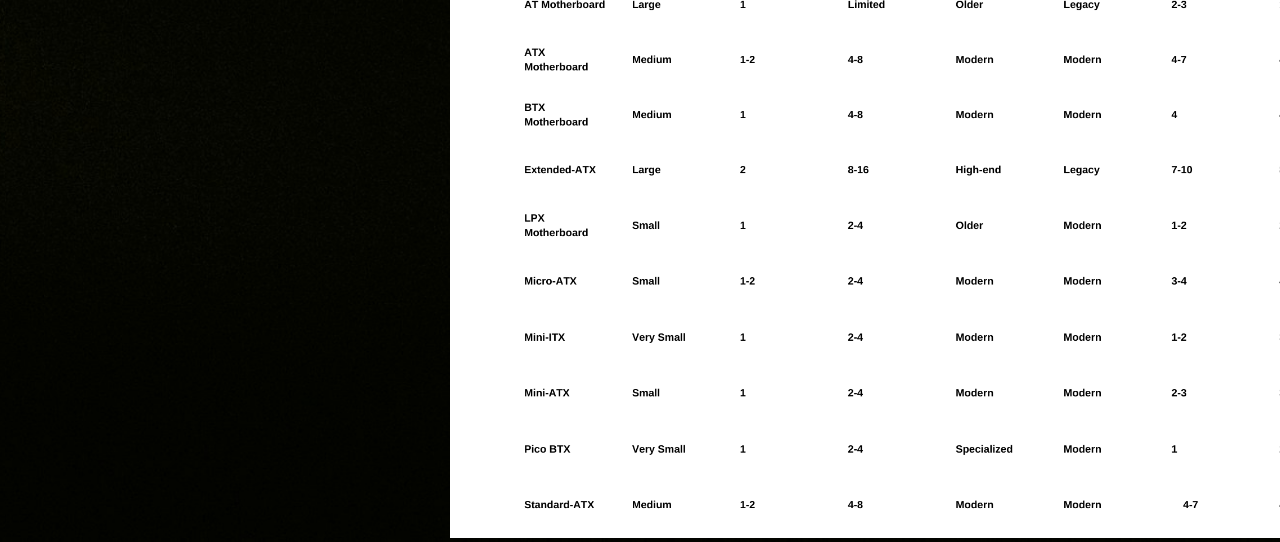
<file: Portfolio_CIS1102/Silmaro, Kirk Jeanar/Portfolio5.html>
<!DOCTYPE html>
<html>
<link rel="stylesheet" href="css/style.css">
<header>
  <div class="logo">
    <a href="Website implementation.html">
      <img src="images/LOGOZ.png" alt="Webfolio Logo">
    </a>
  </div>
</header>

<body style="background: url('images/pro.jpg') center/cover no-repeat;"></body>

<img src="images/Portfolio5/1.png" class="reso1"><br>
<img src="images/Portfolio5/2.png" class="reso"><br>
<img src="images/Portfolio5/3.png" class="reso"><br>
<img src="images/Portfolio5/4.png" class="reso"><br>
<img src="images/Portfolio5/5.png" class="reso"><br>
<img src="images/Portfolio5/6.png" class="reso"><br>
<img src="images/Portfolio5/7.png" class="reso"><br>
<img src="images/Portfolio5/8.png" class="reso"><br>


</body>

</html>
</file>
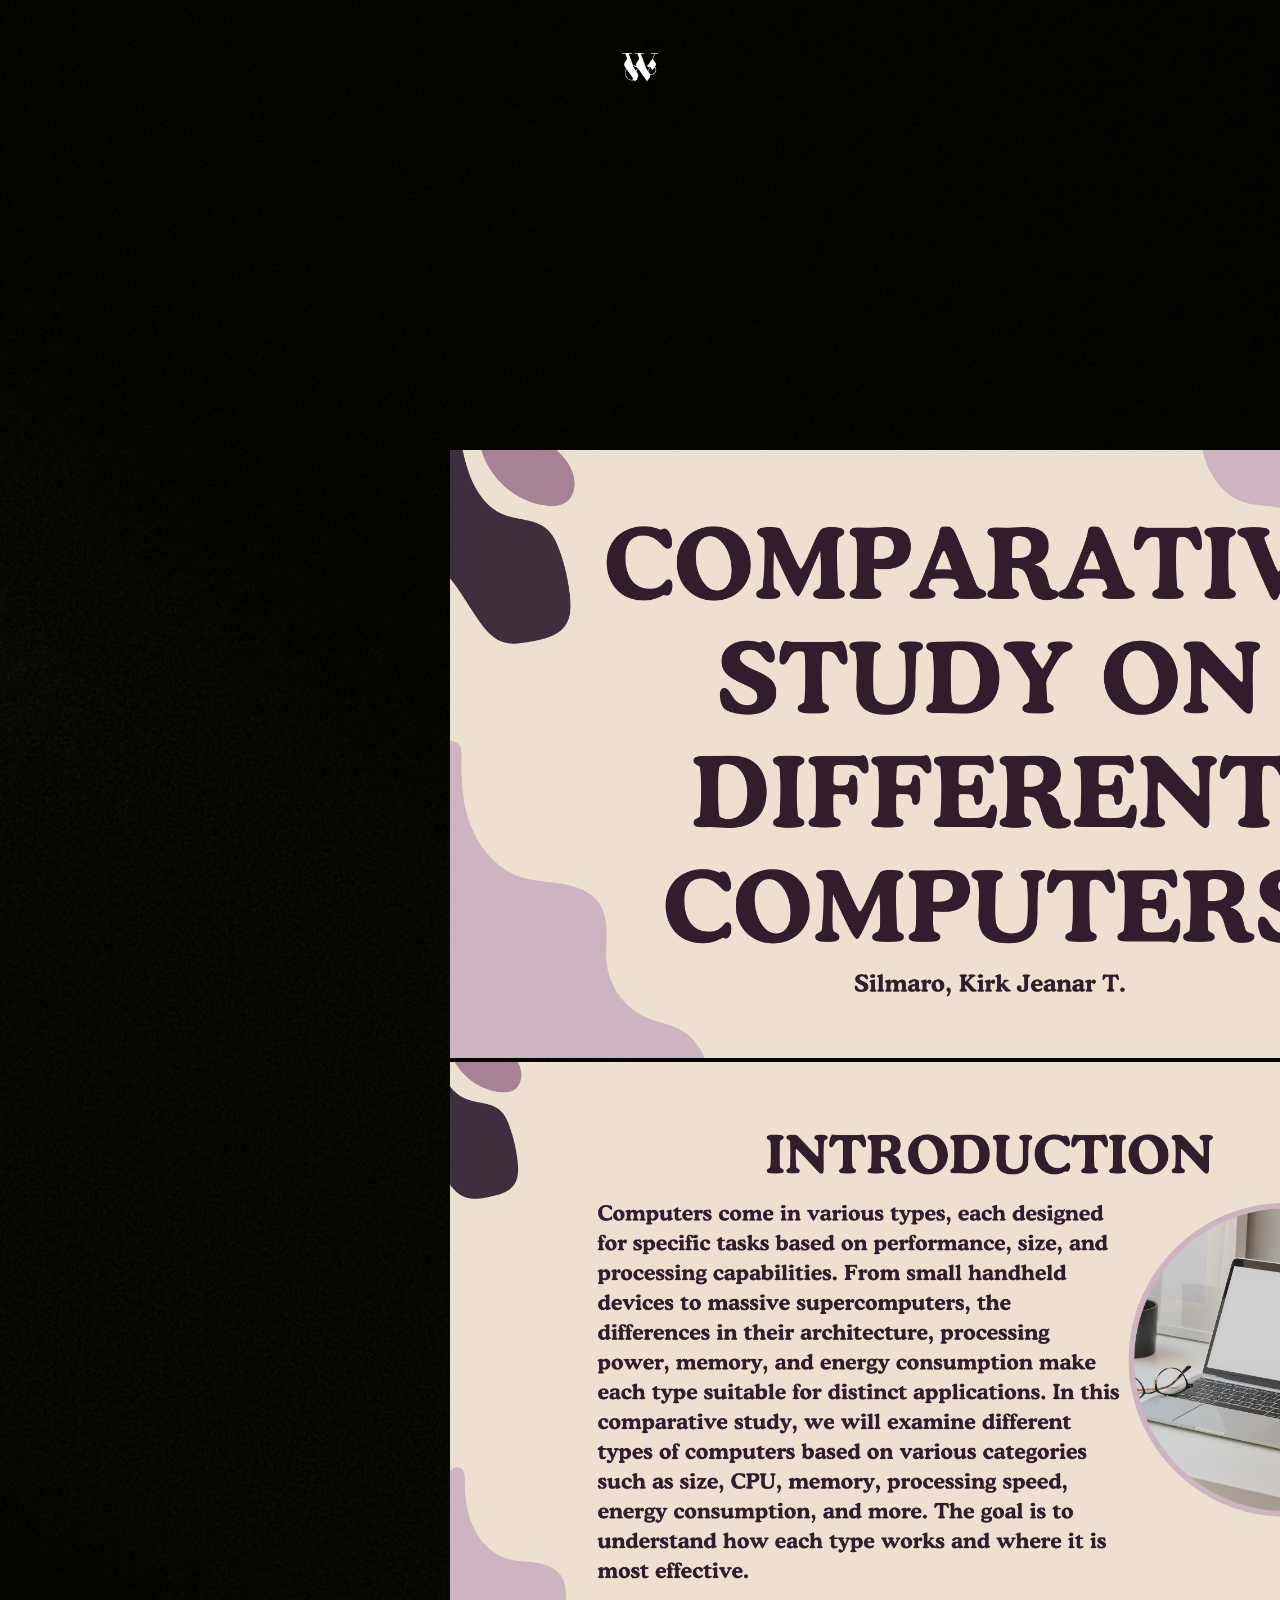
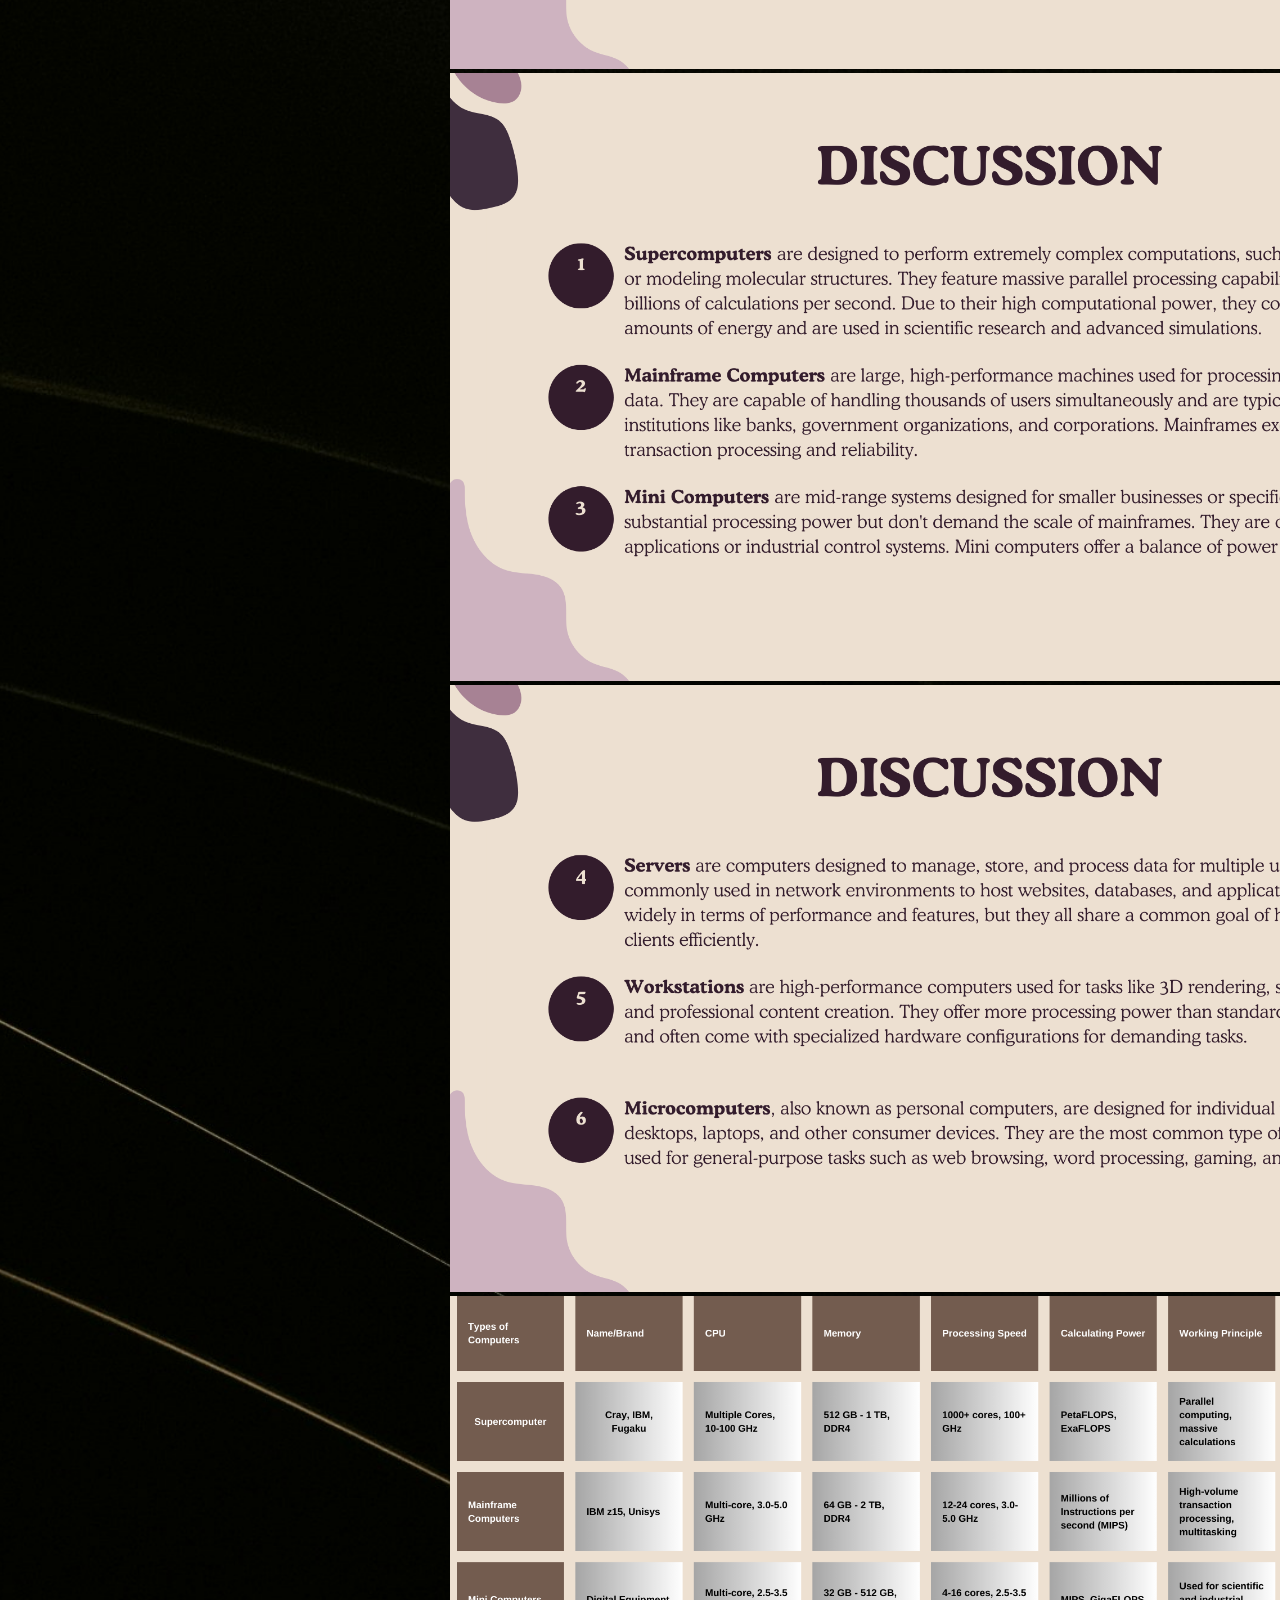
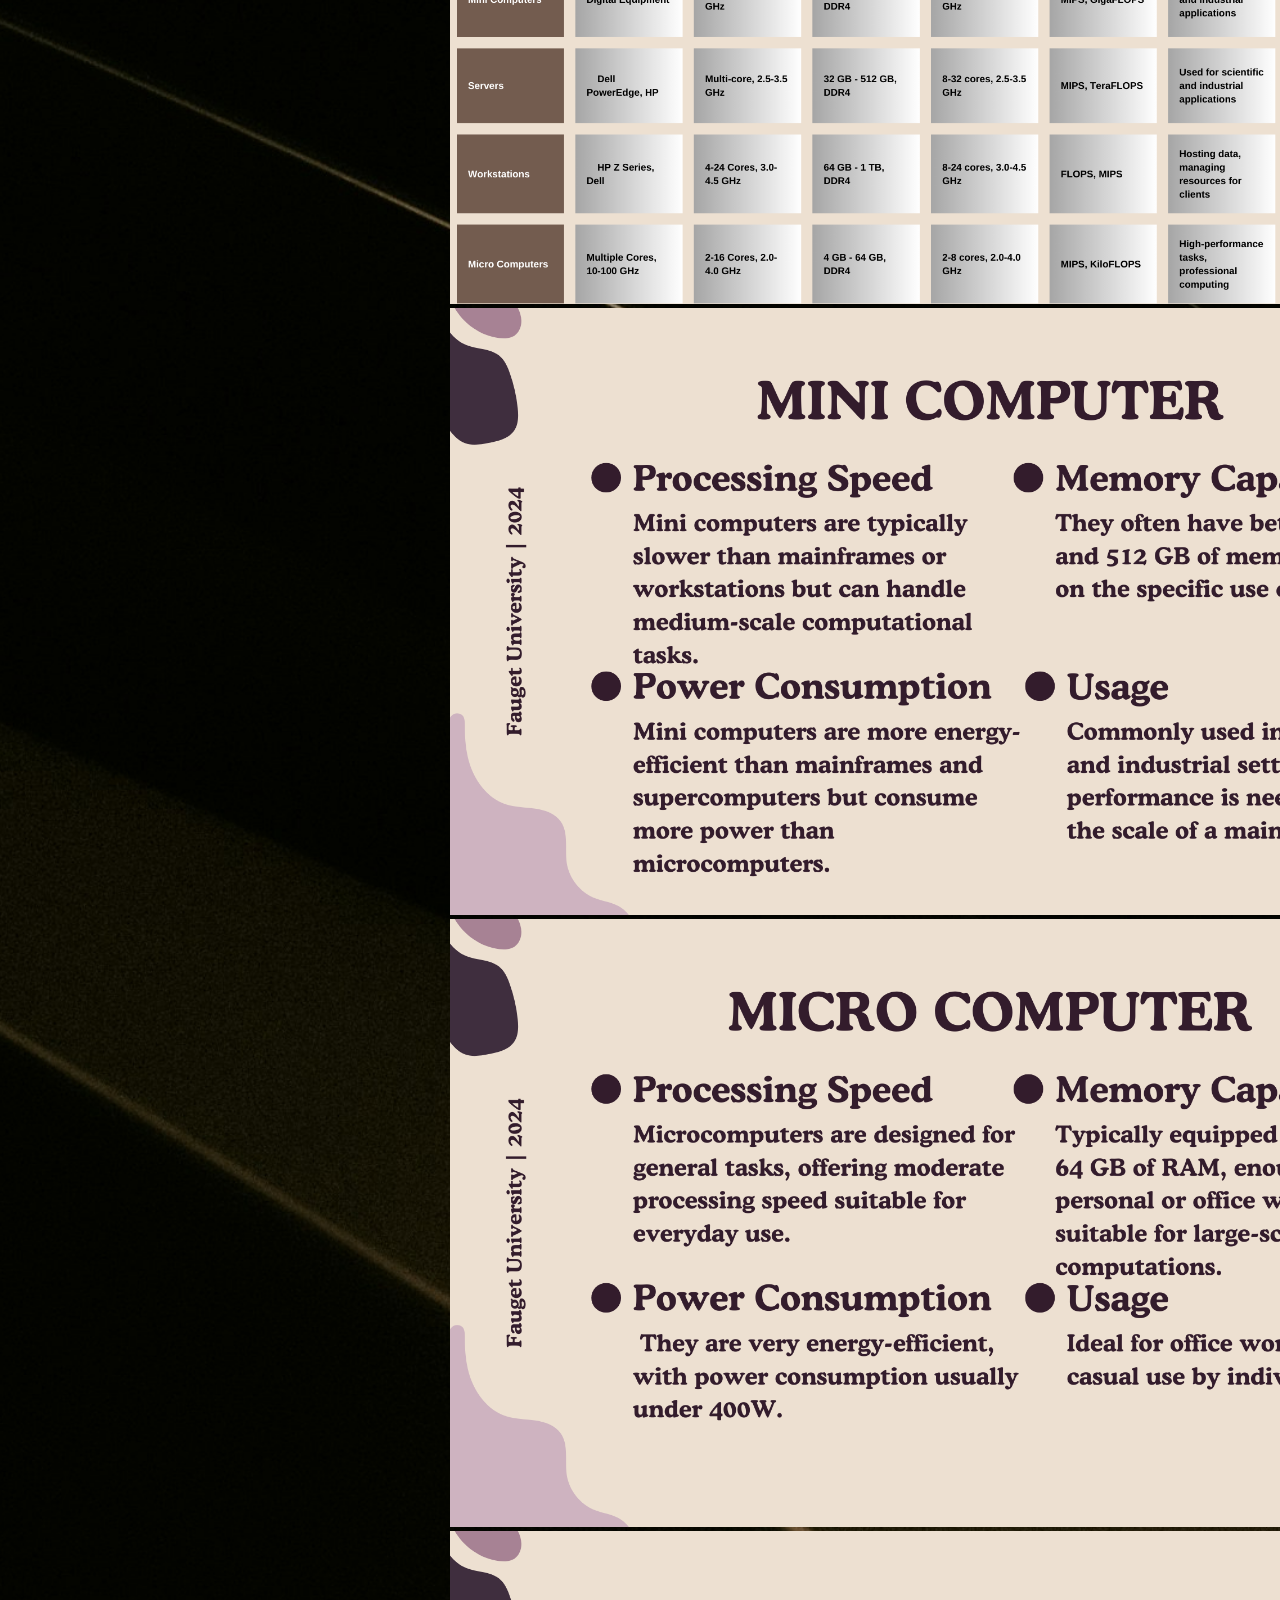
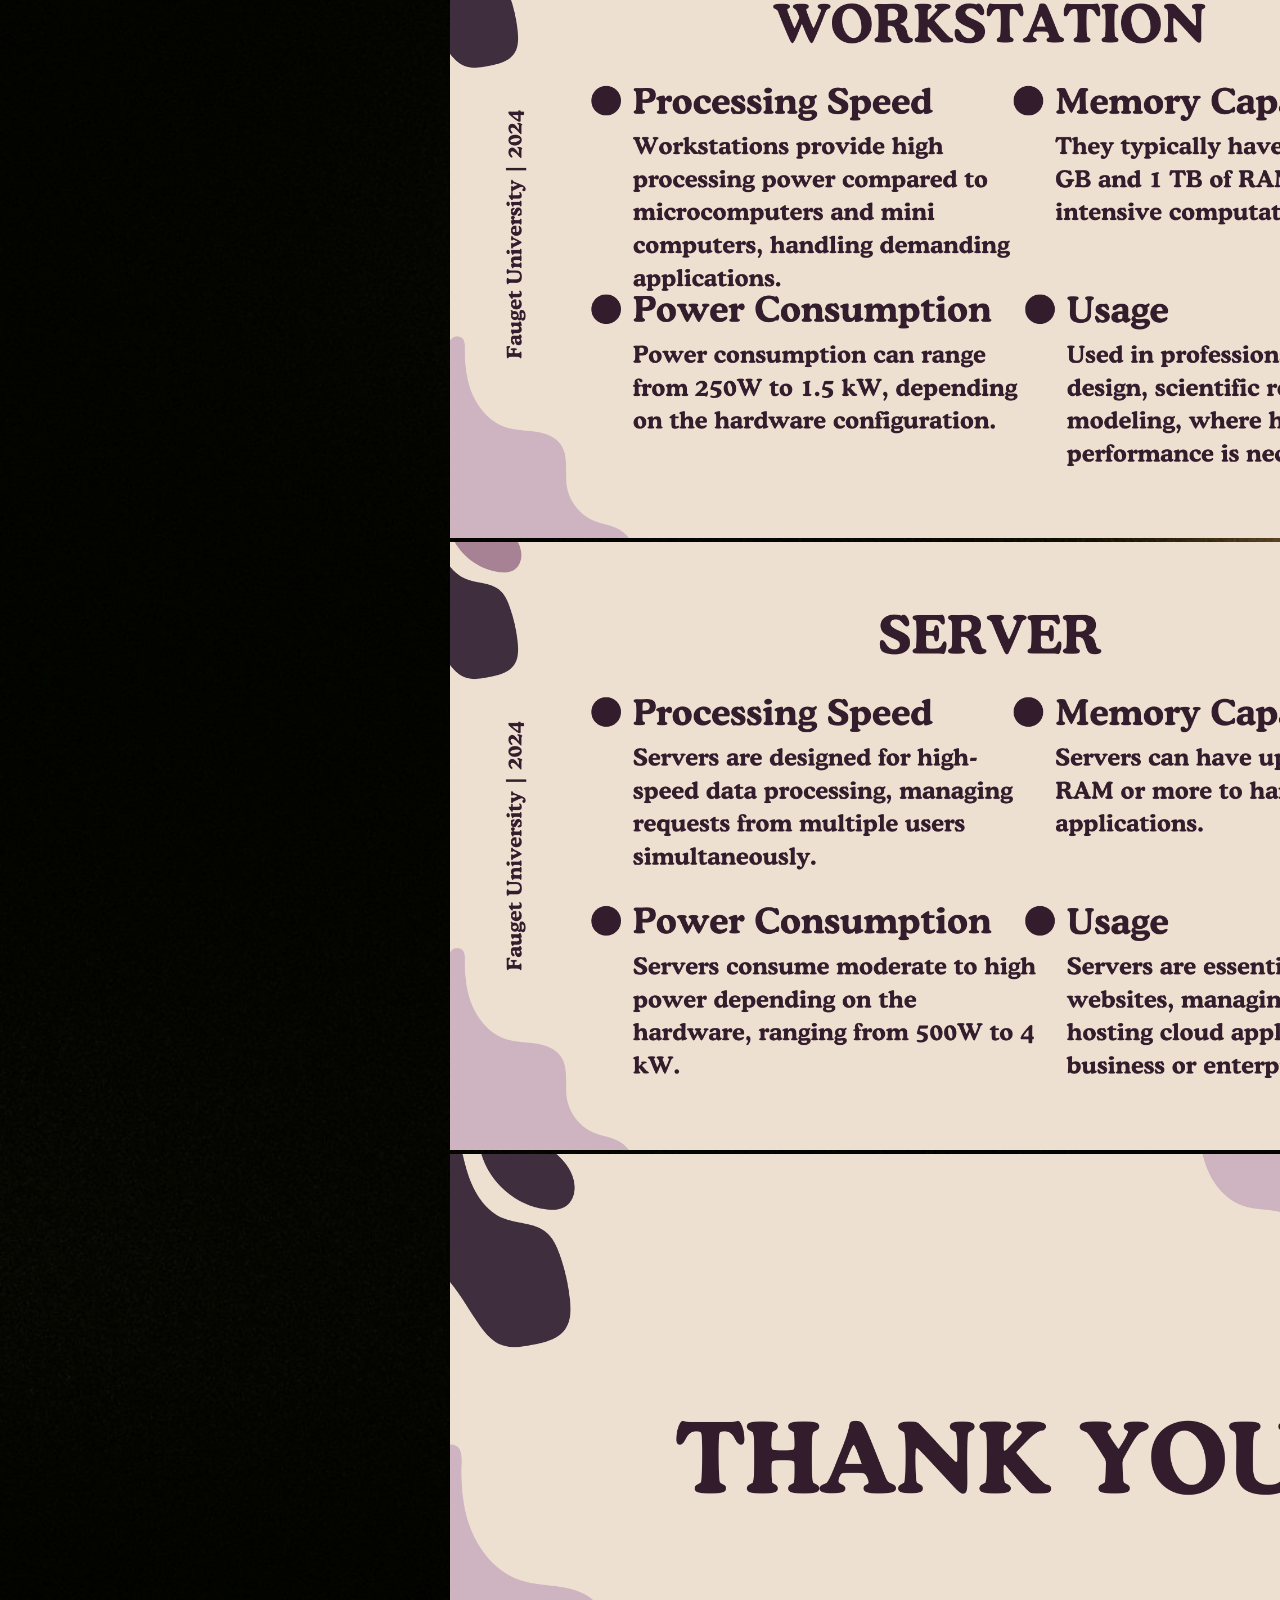
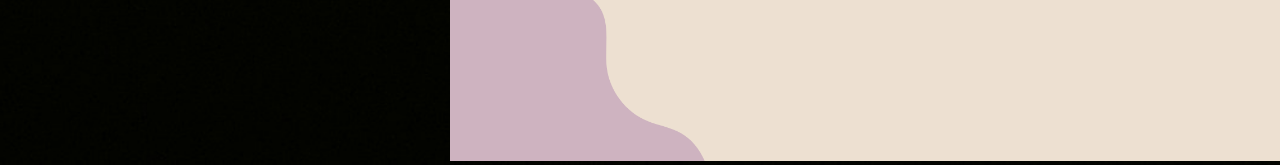
<file: Portfolio_CIS1102/Silmaro, Kirk Jeanar/Portfolio6.html>
<!DOCTYPE html>
<html>
<link rel="stylesheet" href="css/style.css">
<header>
  <div class="logo">
    <a href="Website implementation.html">
      <img src="images/LOGOZ.png" alt="Webfolio Logo">
    </a>
  </div>
</header>

<body style="background: url('images/pro.jpg') center/cover no-repeat;"></body>
<img src="images/Portfolio6/1.png" class="reso1"><br>
<img src="images/Portfolio6/2.png" class="reso"><br>
<img src="images/Portfolio6/3.png" class="reso"><br>
<img src="images/Portfolio6/4.png" class="reso"><br>
<img src="images/Portfolio6/5.png" class="reso"><br>
<img src="images/Portfolio6/6.png" class="reso"><br>
<img src="images/Portfolio6/7.png" class="reso"><br>
<img src="images/Portfolio6/8.png" class="reso"><br>
<img src="images/Portfolio6/9.png" class="reso"><br>
<img src="images/Portfolio6/10.png" class="reso"><br>

</body>

</html>
</file>
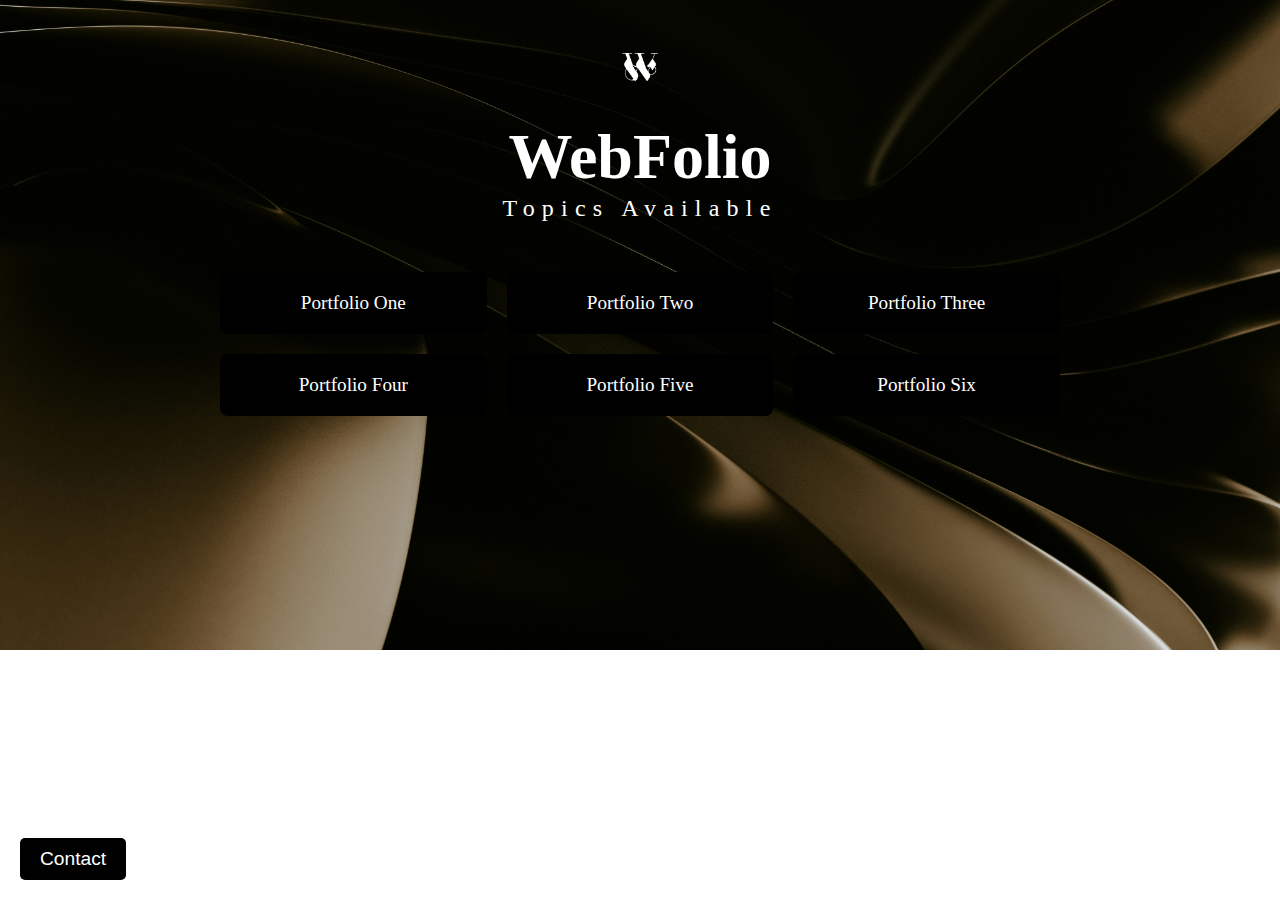
<file: Portfolio_CIS1102/Silmaro, Kirk Jeanar/Website implementation.html>
<!DOCTYPE html>
<html lang="en">

<head>
  <meta charset="UTF-8">
  <meta name="viewport" content="width=device-width, initial-scale=1.0">
  <title>Portfolio</title>

  <link rel="stylesheet" href="css/style.css">
</head>

<body style="background: url('images/pro.jpg') center/cover no-repeat;">

  <header>
    <div class="logo">
      <img src="images/LOGOZ.png" alt="Webfolio Logo">
    </div>
  </header>

  <div class="header-title">
    <h1>WebFolio</h1>
    <p>Topics Available</p>
  </div>

  <section class="portfolio-buttons">
    <a href="Portfolio1" class="portfolio-button">Portfolio One</a>
    <a href="Portfolio2.html" class="portfolio-button">Portfolio Two</a>
    <a href="Portfolio3.html" class="portfolio-button">Portfolio Three</a>
    <a href="Portfolio4.html" class="portfolio-button">Portfolio Four </a>
    <a href="Portfolio5.html" class="portfolio-button">Portfolio Five</a>
    <a href="Portfolio6.html" class="portfolio-button">Portfolio Six</a>

    <div class="contact-box">
      <a href="Contacts.html">Contact</a>
    </div>

</body>

</html>
</file>
<file: Portfolio_CIS1102/Silmaro, Kirk Jeanar/css/style.css>
* {
    margin: 0;
    padding: 0;
    box-sizing: border-box;
}

body {
    font-family: Arial, sans-serif;
    background: url('images\pro.jpg') center/cover no-repeat;
    color: #333;
}

header {
    position: fixed;
    top: 0;
    left: 50%;
    transform: translateX(-50%);
    padding: 10px 0;
    z-index: 10;
    text-align: center;
    width: 100%;
}

header .logo img {
    max-height: 80px;
    filter: brightness(0) invert(1);
}

.logo {
    display: block;
    margin: 20px auto;
    max-width: 200px;
}

a {
    text-decoration: none;
}

header::before {
    content: "";
    position: absolute;
    top: 0;
    left: 0;
    width: 100%;
    height: 100%;
    background: inherit;
    filter: blur(8px);
    z-index: -1;
}

.header-title {
    margin-top: 120px;
    text-align: center;
}

.header-title h1 {
    font-family: 'Karima For Personal Use Only';
    font-size: 4rem;
    font-weight: bold;
    color: white;
    margin-bottom: 1px;
}

.header-title p {
    font-family: 'Karima For Personal Use Only';
    font-size: 1.5rem;
    color: white;
    letter-spacing: 0.3em;
    margin-bottom: 20px;
}

.header-title p2 {
    font-family: 'RIMONS';
    font-size: 1rem;
    color: white;
    letter-spacing: 0.1em;
}

.portfolio-buttons,
.topics {
    display: grid;
    gap: 20px;
    padding: 30px;
    max-width: 900px;
    margin: 0 auto;
    grid-template-columns: repeat(3, 1fr);
}

.portfolio-button,
.topic-button {
    font-family: 'Karima For Personal Use Only';
    background-color: #000;
    color: white;
    padding: 20px;
    text-align: center;
    font-size: 1.2rem;
    border: none;
    border-radius: 8px;
    cursor: pointer;
    transition: background-color 0.3s;
}

.portfolio-button:hover,
.topic-button:hover {
    background-color: #a0b959;
}

.back-button {
    display: inline-block;
    margin-top: 20px;
    padding: 10px 20px;
    background-color: #000;
    color: white;
    text-decoration: none;
    border-radius: 5px;
}

.back-button:hover {
    background-color: #474747;
}

.reso1 {
    width: 1080px;
    margin-left: 450px;
    margin-top: 450px;
}

.reso {
    width: 1080px;
    margin-left: 450px;
}

.contact-box {
    position: fixed;
    bottom: 20px;
    left: 20px;
    background-color: #000;
    padding: 10px 20px;
    border-radius: 5px;
}

.contact-box a {
    color: white;
    text-decoration: none;
    font-size: 1.2rem;
}

.contact-box a:hover {
    color: #a0b959;
}

section[id^="portfolio-"] {
    display: none;
}

section:target {
    display: block;
}

@media (max-width: 768px) {

    .portfolio-buttons,
    .topics {
        grid-template-columns: repeat(2, 1fr);
    }
}

@media (max-width: 480px) {

    .portfolio-buttons,
    .topics {
        grid-template-columns: 1fr;
    }
}
</file>
